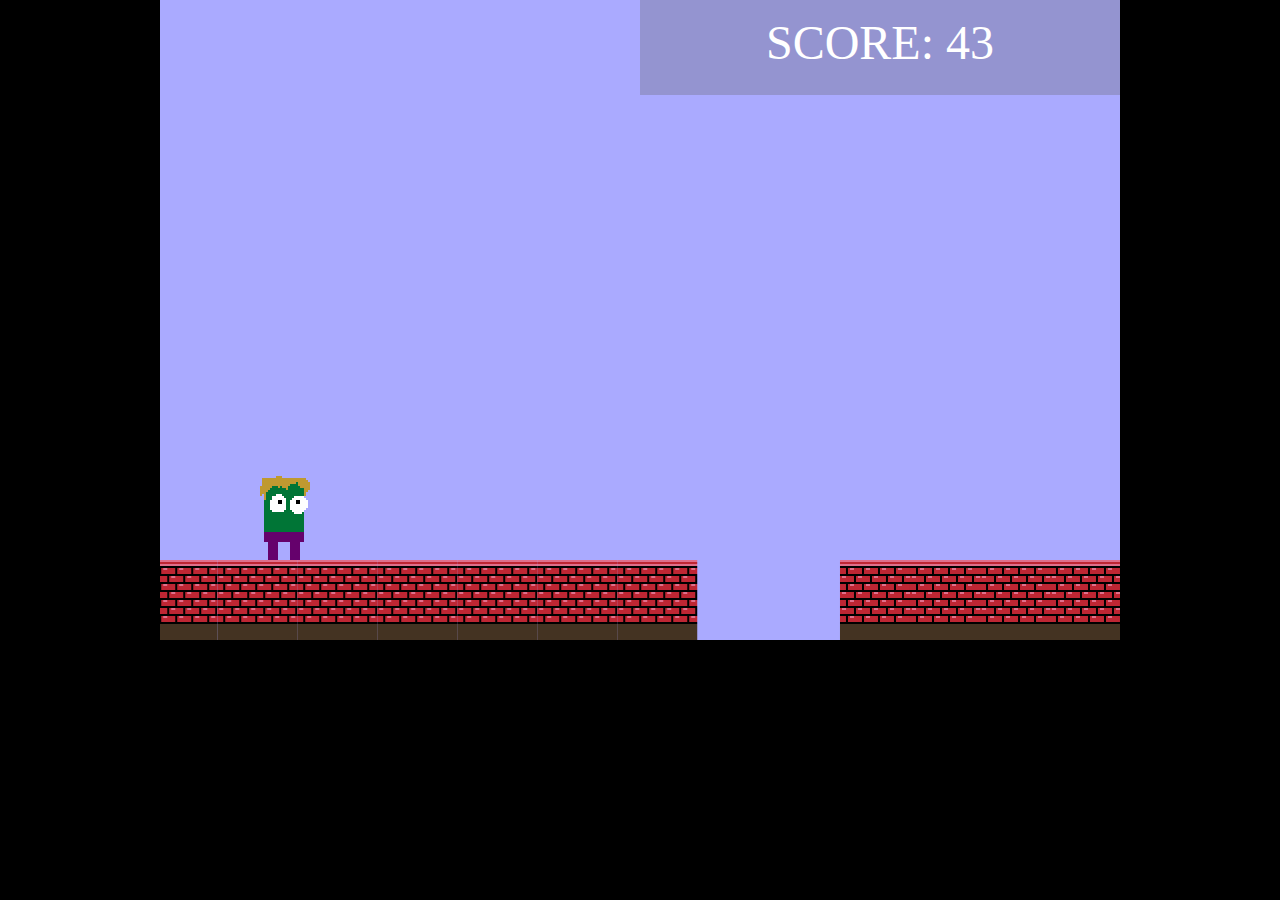
<file: game/index.html>
<!doctype html>
<html>
<head>
<style>
body {
	background-color: black;
}
* {
	margin: 0; padding: 0;
}
#container {
	position: relative;
	width: 960px;
	height: 640px;
	background-color: #aaf;
	margin: 0 auto;
	overflow: hidden;
}
#overlay {
	position: absolute;
	width: 480px;
	height: 80px;
	top: 0;
	right: 0;
	background-color: rgba(100,100,100,0.3);
	color: white;
	font-family: "Tahoma", "Verdana";
	font-size: 3em;
	text-align: center;
	padding-top: 15px;
	-webkit-transform: transformZ(0);
}
#player {
	position: absolute;
	left: 0px;
	bottom: 0px;
	width: 50px;
	height: 100px;
	background-image: url("char.png");
	background-position: 0 0;
}
.block {
	position: absolute;
	width: 80px;
	height: 80px;
	left: 0px;
	bottom: 0px;
	background-color: #432;
	background-image: url("block.png");
}
</style>
<script>
window.onload = function() {
	// helpers
	var setTranslate = function(block) {
		block.style["-webkit-transform"] = "translate3d(" + block.data.x + "px, " + block.data.y + "px, 0)";
	};

	// define constanta
	var BLOCK_SPEED = 0.6;
	var JUMP_SPEED = 0.8;
	//var MIN_BLOCKS = 11;

	// define variables
	var lt = 0;
	var gameState;
	var blockUnderfoot;
	var maySpawnBlock;
	var blockTimer;
	var score;
	var nextLength;
	var nextGap;
	var blocks = document.getElementsByClassName("block");
	var overlay = document.getElementById("overlay");
	var player = document.getElementById("player");

	// initialise
	var init = function() {
		for(var i=0; i<blocks.length; i++) {
			blocks[i]["data"] = {active: true, x: i*80, y: 0};
			setTranslate(blocks[i]);
		}
		player["data"] = {x: 100, y: -300, jump: 0, onGround: false, frame: 0};
		setTranslate(player);

		gameState = 0;
		blockUnderfoot = false;
		maySpawnBlock = false;
		blockTimer = 0;
		score = 0;
		nextLength = 5;
		nextGap = 3;
	};

	var updateOverlay = function() {
		if(gameState === 0) {
			score += blockUnderfoot ? 1 : 2;
			text = "SCORE: "+score;
		} else {
			text = "GAME OVER: "+score;
		}
		overlay.innerHTML = text;
	};

	var animate = function(t) {
		var dt = t-lt;
		lt = t;
		blockTimer -= dt;
		if(blockTimer <= 0) {
			// if block moves at 0.5 pixels/ms, they move 80px in 160ms
			// we need to spawn them every 160ms
			blockTimer += 70.0/BLOCK_SPEED;
			//console.log(blockTimer);
			maySpawnBlock = true;
			player.data.frame = 1 - player.data.frame;
			player.style['background-position'] = player.data.frame === 0 ? "50px 0" : "0 0";
		}
		requestAnimationFrame(animate);
		blockUnderfoot = false;

		if(gameState === 0) {
			var num_active = 0;
			for(var i=0; i<blocks.length; i++) {
				var block = blocks[i];
				if(block.data.active) {
					block.data.x = block.data.x - dt*BLOCK_SPEED;
					setTranslate(block);
					if(block.data.x < -80) {
						block.data.active = false;
					} else {
						num_active++;
					}
					//if(block.data.x > 20 && block.data.x < 100) {
					if(block.data.x > 15 && block.data.x < 105) {
						blockUnderfoot = true;
					}
				}
			}

			if(maySpawnBlock) {
				var blocks_spare = blocks.length - num_active;
				// gap?
				if(nextLength === 0) {
					nextGap--;
					if(nextGap === 0) {
						nextLength = 2 + parseInt(Math.random() * 4);
					}
				} else if(nextLength > 0 && blocks_spare) {
					for(var i=0; i<blocks.length; i++) {
						var block = blocks[i];
						if(!block.data.active) {
							block.data.x = 960;
							block.data.y = 0;
							block.data.active = true;
							//console.log("Activating block");
							setTranslate(block);
							nextLength--;
							if(nextLength === 0) {
								nextGap = 1 + parseInt(Math.random() * 4);
							}
							break;
						}
					}
				}
			}
			maySpawnBlock = false;
		}

		switch(player.data.jump) {
			case 0:
				var falling = true;
				var dy = dt*JUMP_SPEED;
				if(player.data.y <= -80 && player.data.y+dy > -80) {
					if(blockUnderfoot) {
						falling = false;
					}
				}
				if(falling) {
					player.data.y += dy;
					player.data.onGround = false;
				} else {
					player.data.y = -80;
					player.data.onGround = true;
				}
				if(player.data.y > 200) {
					gameState = 1;
					player.data.y = 200;
					player.data.jump = 0;
				}
				break;
			case 1:
				player.data.y -= dt*JUMP_SPEED;
				if(player.data.y < -300) {
					player.data.jump = 0;
				}
				break;
		}
		setTranslate(player);
		updateOverlay();
	}
	var container = document.getElementById("container");
	var click = function() {
		if(gameState === 0) {
			var mayJump = player.data.onGround && blockUnderfoot;
			if(mayJump) {
				player.data.jump = 1;
			}
		} else {
			init();
		}
	};

	if("ontouchstart" in window) {
		container.addEventListener("touchstart", function(e) {
			click();
		});
	} else {
		container.onclick = click;
	}

	init();
	animate(0);
}
</script>
</head>
<body>
<div id="container">
<div id="player"></div>
<div class="block"></div>
<div class="block"></div>
<div class="block"></div>
<div class="block"></div>
<div class="block"></div>
<div class="block"></div>
<div class="block"></div>
<div class="block"></div>
<div class="block"></div>
<div class="block"></div>
<div class="block"></div>
<div class="block"></div>
<div id="overlay">
</div>
</div>
</body>
</html>
</file>
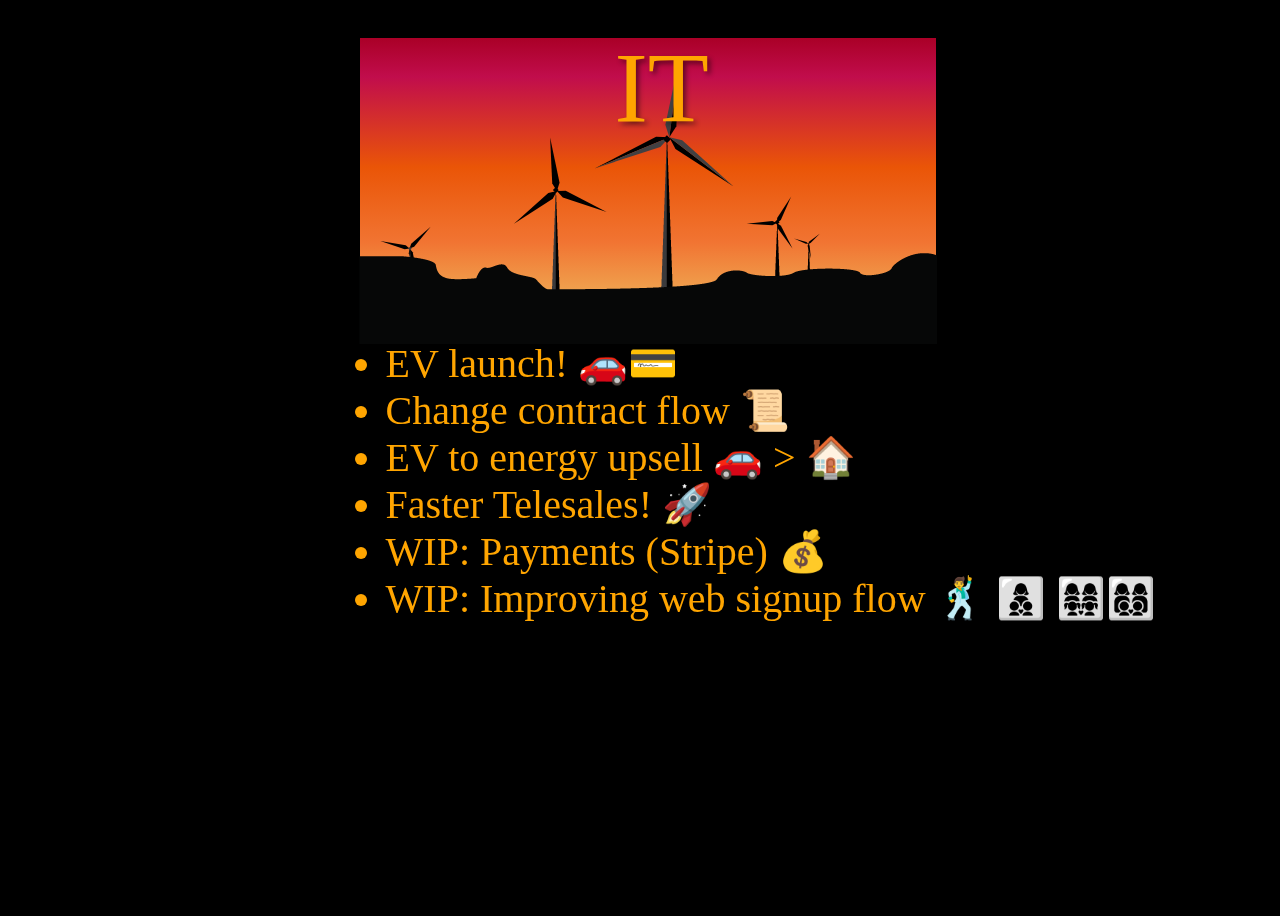
<file: mu/index.html>
<head>
        <meta charset="utf-8">
        <meta name="viewport" content="width=device-width, initial-scale=1, user-scalable=no"/>
       <script src="TweenMax.min.js"></script>
<script>
//original work by https://codepen.io/sdras/ this is a fork by GreenSock


//this pen has a fork that is identical and written solely in CSS for comparison:
//https://codepen.io/sdras/pen/Iqzik
window.onload = function () {
  var duration = 2;

  TweenLite.defaultEase = Linear.easeNone;

  //setting transformOrigin is more reliable via GSAP
  TweenLite.set(".prop1", {transformOrigin:"48% 35%"});
  TweenLite.set(".prop4", {transformOrigin:"65% 52%"});
  TweenLite.set(".prop2", {transformOrigin:"38% 49%"});
  TweenLite.set(".prop5", {transformOrigin:"35% 50%"});

  //just a few tweens (works in FireFox, Chrome, Safari and IE!)
  TweenMax.to(".prop3-mid", duration, {rotation:360, transformOrigin:"51% 66%", repeat:-1});
  TweenMax.to(".prop1, .prop4", duration * 1.5, {rotation:360,  repeat:-1});
  TweenMax.to(".prop2, .prop5", duration * 1.8, {rotation:360, repeat:-1});

  //note the svg background shapes are a little wonked in IE but the windmills spin great;)

  function el(id) {
    return document.getElementById(id)
  }
  function addPeople(e) {
    var morePeople = e.cloneNode();
    var x = Math.round(Math.random() * 1800);
    var y = Math.round(Math.random() * 560);
    var id = Math.round(Math.random() * 1000);
    var r = Math.round(Math.random() * 350);
    var sz = Math.round(Math.random() * 50) + 30;
    morePeople.id = id;
    morePeople.innerHTML = '👩‍👩‍👧‍👧👩‍👩‍👦‍👦';
    morePeople.style='position: absolute; top: '+y+'px; left: '+x+'px; transform: rotate('+r+'deg); font-size: '+sz+'px';
    document.body.appendChild(morePeople);
  }
  el('ev').onclick = function() { this.classList.add('go-left') }
  el('contract').onclick = function() { this.classList.add('spin-out') }
  el('ev2').onclick = function() { this.classList.add('go-left'); el('house').classList.add('go-right') }
  el('rocket').onclick = function () { this.classList.add('go-up-right') }
  el('money').onclick = function () { this.classList.add('money') }
  el('people').onclick = function () {
    var e = this;
    setInterval(function() {
      addPeople(e);
    }, 100);
  }
}
</script>
        <title>IT</title>
        <style>
body {
  width: 100%;
  height: 100%;
  background: #000;
  display: flex;
}

#container {
  width: 576px;
  height: 300px;
  margin: 30px auto;
  background: rgb(170,0,39); /* Old browsers */
  background: -moz-linear-gradient(top, rgba(170,0,39,1) 0%, rgba(193,13,76,1) 13%, rgba(234,85,7,1) 43%, rgba(241,116,50,1) 68%, rgba(239,182,91,1) 92%, rgba(242,210,94,1) 100%); /* FF3.6+ */
  background: -webkit-gradient(linear, left top, left bottom, color-stop(0%,rgba(170,0,39,1)), color-stop(13%,rgba(193,13,76,1)), color-stop(43%,rgba(234,85,7,1)), color-stop(68%,rgba(241,116,50,1)), color-stop(92%,rgba(239,182,91,1)), color-stop(100%,rgba(242,210,94,1))); /* Chrome,Safari4+ */
  background: -webkit-linear-gradient(top, rgba(170,0,39,1) 0%,rgba(193,13,76,1) 13%,rgba(234,85,7,1) 43%,rgba(241,116,50,1) 68%,rgba(239,182,91,1) 92%,rgba(242,210,94,1) 100%); /* Chrome10+,Safari5.1+ */
  background: -o-linear-gradient(top, rgba(170,0,39,1) 0%,rgba(193,13,76,1) 13%,rgba(234,85,7,1) 43%,rgba(241,116,50,1) 68%,rgba(239,182,91,1) 92%,rgba(242,210,94,1) 100%); /* Opera 11.10+ */
  background: -ms-linear-gradient(top, rgba(170,0,39,1) 0%,rgba(193,13,76,1) 13%,rgba(234,85,7,1) 43%,rgba(241,116,50,1) 68%,rgba(239,182,91,1) 92%,rgba(242,210,94,1) 100%); /* IE10+ */
  background: linear-gradient(to bottom, rgba(170,0,39,1) 0%,rgba(193,13,76,1) 13%,rgba(234,85,7,1) 43%,rgba(241,116,50,1) 68%,rgba(239,182,91,1) 92%,rgba(242,210,94,1) 100%); /* W3C */
  filter: progid:DXImageTransform.Microsoft.gradient( startColorstr='#aa0027', endColorstr='#f2d25e',GradientType=0 ); /* IE6-9 */
  transform-style:preserve-3d;
}

svg { left: -1px; }

.prop1 { 
  transform-origin: 48% 35%;
  }


.prop4 { 
  margin-top: -4px;
}

.heading {
  font-size: 100px;
  color: orange;
  position: fixed;
  top: 30px;
}
.stuff {
  position: fixed;
  top: 300px;
  left: 27%;
  width: 900px;
  color: orange;
  font-size: 40px;
}
.landscape {
  background: url('landscape.png') no-repeat;
  position: fixed;
  z-index: 1000;
  top: -1px;
  left: -1px;
  height: 307px;
  width: 578px;
}
.icons {
  display: inline-block;
  font-size: 40px;
  cursor: pointer;
}
.go-left {
  transform: translateX(-1000px);
  transition: 3s;
}
.spin-out {
  transform: rotate(3400deg);
  opacity: 0;
  transition: all 2s linear;
}
.go-right {
  transform: translateX(600px);
  transition: 3s;
}
.go-up-right {
  transform: translateX(2000px) translateY(-2000px);
  transition: all 3s ease-in;
}
.money {
  opacity: 0;
  transition: 0.5s;
}
</style>        

  </head>
  <body>
    <div id="container">
       <div class="landscape"></div>
      <svg version="1.1" xmlns="http://www.w3.org/2000/svg" xmlns:xlink="http://www.w3.org/1999/xlink" x="0px" y="0px"
           width="576px" height="300px" 
           xml:space="preserve">
      <g id="Layer_9">
          <g class="prop1">
              <polygon  points="444.214,171.59 420.315,181.241 417.243,185.09 422.165,184.935      "/>
              <polygon points="392.065,168.481 412.374,184.352 417.243,185.09 414.649,180.904         "/>
              <polygon points="415.45,215.196 419.038,189.676 417.243,185.09 414.916,189.429      "/>
          </g>
          <g class="prop2">
              <polygon points="452.055,205.737 449.685,206.417 451.738,207.781 464.612,208.729        "/>
              <polygon points="444.223,192.332 447.91,204.703 449.685,206.417 449.84,203.956      "/>
              <polygon points="440.218,218.188 449.086,208.811 449.685,206.417 447.476,207.514        "/>
          </g>
          <g class="prop3-mid">
              <g>
                  <polygon points="307.704,20.844 307.704,101.783 313.243,89.786          "/>
                  <polygon fill="#414042" points="302.162,89.786 307.704,101.783 307.704,20.844           "/>
              </g>
              <g>
                  <polygon points="237.607,142.253 307.704,101.783 294.543,102.982            "/>
                  <polygon fill="#414042" points="300.083,112.58 307.704,101.783 237.607,142.253          "/>
              </g>
              <g>
                  <polygon points="377.799,142.253 307.704,101.783 315.32,112.58          "/>
                  <polygon fill="#414042" points="320.864,102.984 307.704,101.783 377.799,142.253             "/>
              </g>
          </g>
          <g class="prop4">
              <polygon points="221.397,104.385 196.697,143.303 196.234,152.098 203.229,146.748        "/>
              <polygon points="142.332,154.162 188.385,156.093 196.234,152.098 188.104,148.712        "/>
              <polygon points="203.618,156.897 196.234,152.098 197.368,160.83 224.973,197.745         "/>
          </g>
          <g class="prop5">
              <polygon points="55.231,208.941 50.641,210.724 54.973,213.064 80.742,212.614        "/>
              <polygon points="37.226,183.709 46.803,207.638 50.641,210.724 50.503,205.802        "/>
              <polygon points="33.955,235.848 49.887,215.591 50.641,210.724 46.448,213.305        "/>
          </g>
      </g>
      </svg>

  </div><!--container-->

  <div class="heading" style="left: 48%; text-shadow: 3px 3px 5px rgba(0,0,0,0.49);">IT</div>
  <ul class="stuff">
    <li>EV launch! <div id="ev" class="icons">🚗💳</div></li>
    <li>Change contract flow <div id="contract" class="icons">📜</div></li>
    <li>EV to energy upsell <div id="ev2" class="icons">🚗</div> &gt; <div id="house" class="icons">🏠</div></li>
    <li>Faster Telesales! <div id="rocket" class="icons">🚀</div></li>
    <li>WIP: Payments (Stripe) <div id="money" class="icons">💰</div></li>
    <li>WIP: Improving web signup flow <div id="people" class="icons">🕺 👩‍👦‍👦 👩‍👩‍👧‍👧👩‍👩‍👦‍👦</div></li>
  </ul>
</body>
</html>
</file>
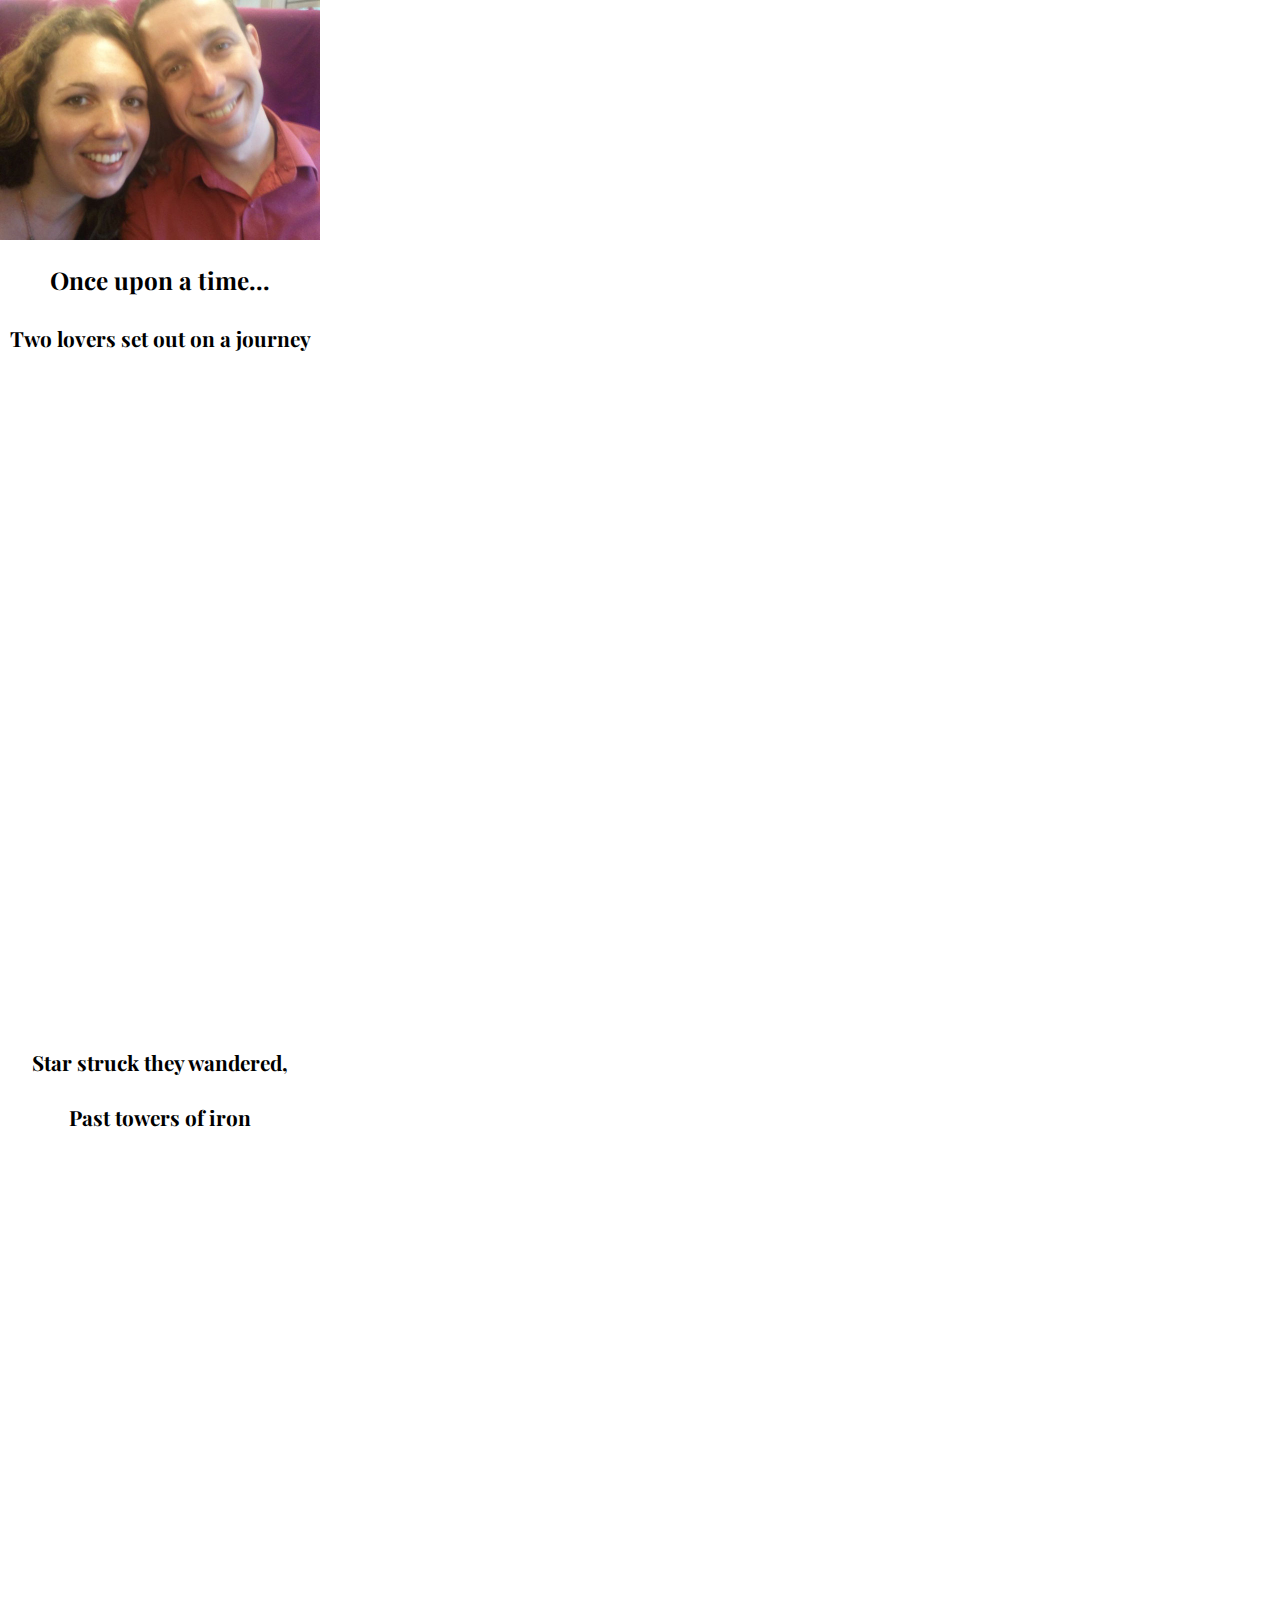
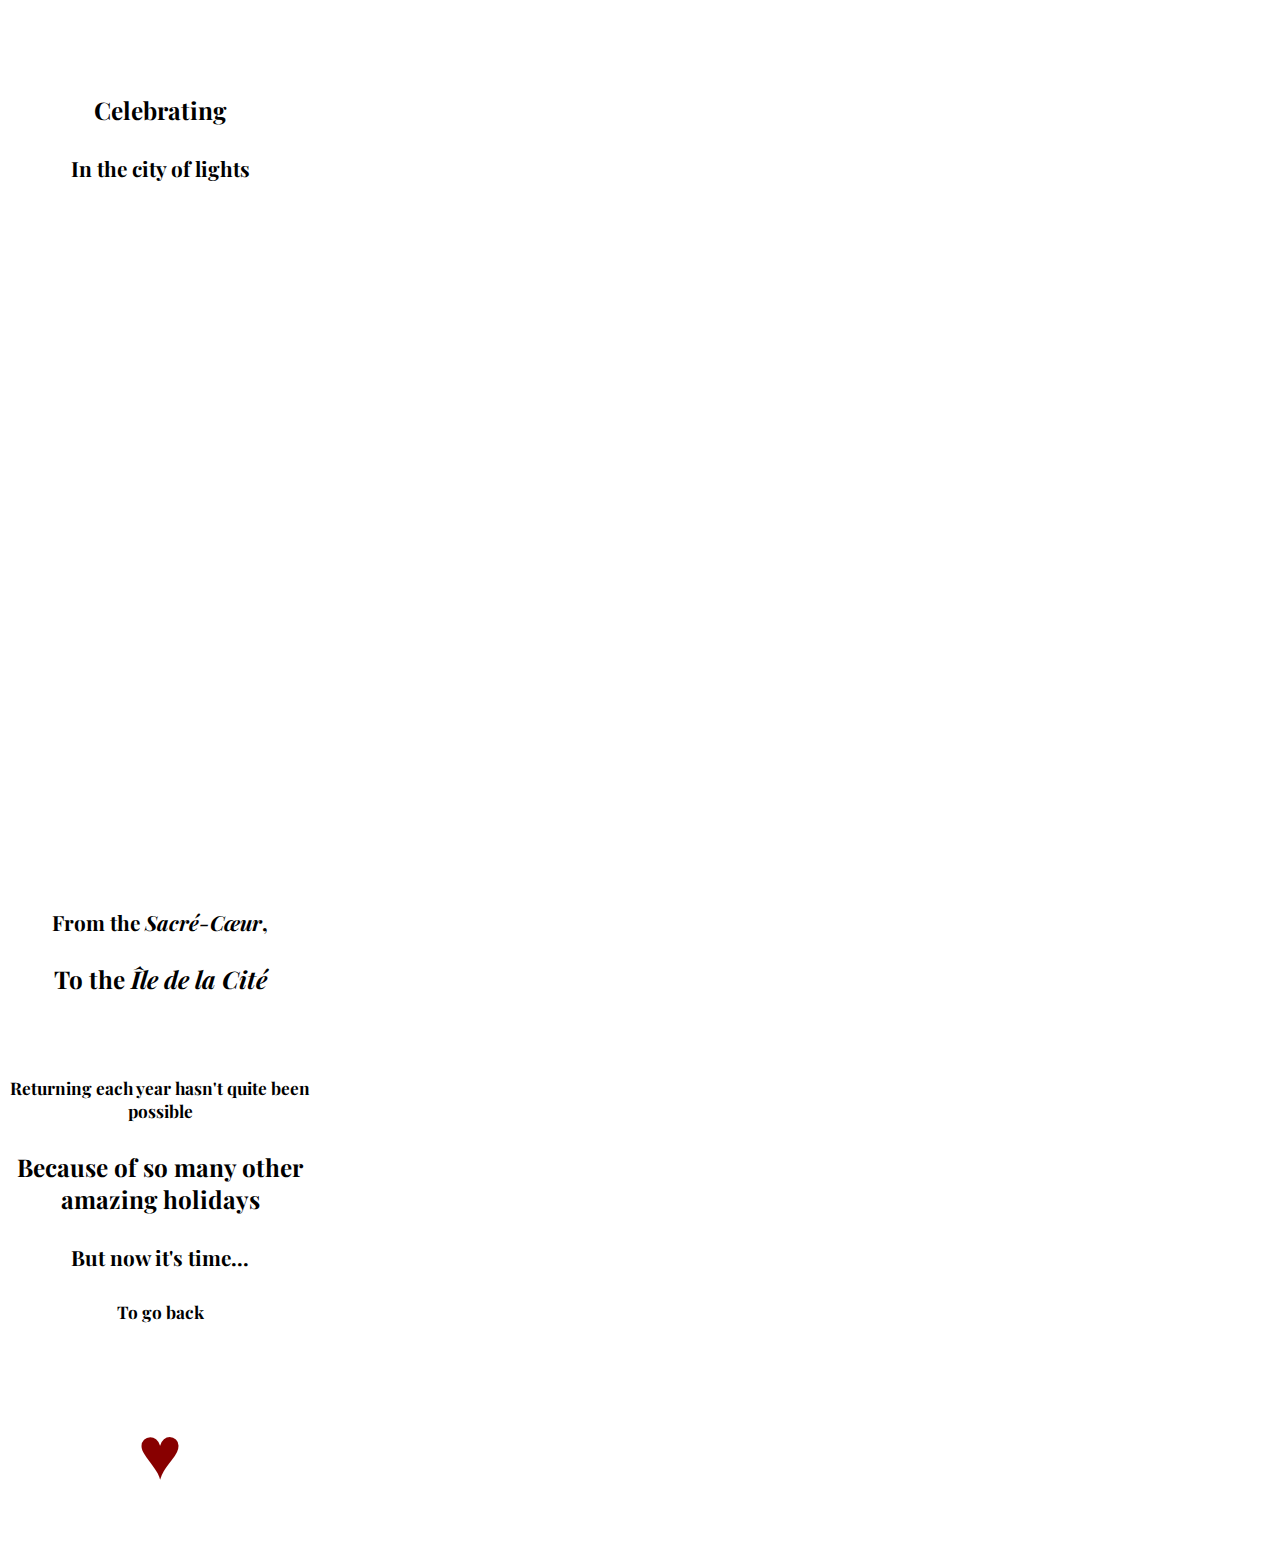
<file: tmp/index.html>
<!doctype html>
<html>
<head>
	<meta name="viewport" content="width=320, initial-scale=1, maximum-scale=1">
	<meta charset="utf-8">
	<link href='http://fonts.googleapis.com/css?family=Playfair+Display:400,700,400italic,700italic' rel='stylesheet' type='text/css'>
	<style type="text/css">
	* {
		font-family: "Playfair Display";
	}
	.heart {
		font-family: verdana;
		font-size: 75px;
		margin-bottom: 50px;
	}
	.heart a {
		text-decoration: none;
		color: #800;
	}
	body {
		font-size: 1.3em;
		width: 320px;
		background-color: white;
		margin: 0;
		padding: 0;
	}
	body > div {
		width: 320px;
		text-align: center;
	}
	#text1 {
		background: white;
		position: absolute;
		top: 240px;
		height: 420px;
	}
	#bg1 {
		background: url("train_640.jpg");
		background-size: 100%;
		width: 320px;
		height: 240px;
		position: fixed;
		z-index: -1;
	}
	#text2 {
		background: white;
		position: absolute;
		top: 1020px;
		height: 410px;
	}
	#bg2 {
		background: url("eiffel_540.jpg");
		background-size: 100%;
		width: 320px;
		height: 410px;
		position: fixed;
		display: none;
		top: 0px;
		z-index: -1;
	}
	#text3 {
		background: white;
		position: absolute;
		height: 400px;
		top: 1670px;
	}
	#bg3 {
		background: url("cocktails_640.jpg");
		background-size: 100%;
		width: 320px;
		height: 240px;
		position: fixed;
		display: none;
		top: 0px;
		z-index: -1;
	}
	#text4 {
		background: white;
		position: absolute;
		top: 2480px;
	}
	#bg4 {
		background: url("notre_lara_540.jpg");
		background-size: 100%;
		width: 320px;
		height: 410px;
		position: fixed;
		display: none;
		top: 0px;
		z-index: -1;
	}
	#text5 {
		background: white;
		position: absolute;
		top: 3200px;
	}
	</style>
</head>
<body id="bod">
	<div id="text1">
		<h3>Once upon a time...</h3>
		<h4>Two lovers set out on a journey</h4>
	</div>
	<div class="bg" id="bg1"></div>
	<div id="text2">
		<h4>Star struck they wandered,</h4>
		<h4>Past towers of iron</h4>
	</div>
	<div class="bg" id="bg2"></div>
	<div id="text3">
		<h3>Celebrating</h3>
		<h4>In the city of lights</h4>
	</div>
	<div class="bg" id="bg3"></div>
	<div id="text4">
		<h4>From the <i>Sacré-Cœur</i>,</h4>
		<h3>To the <i>Île de la Cité</i></h3>
		<br>
		<h5>Returning each year hasn't quite been possible</h5>
		<h3>Because of so many other amazing holidays<h3>
		<h4>But now it's time...</h4>
		<h5>To go back</h5>
		<p class="heart"><a href="pic.jpg">&#9829;</a></p>
	</div>
	<div class="bg" id="bg4"></div>
</body>
<script type="text/javascript">
var body = document.getElementById("bod");
var bgs = document.getElementsByClassName("bg");
var curr;
var toggleBgs = function(butNot) {
	if(butNot === curr) {
		return;
	}
	console.info("Switching to: "+butNot);
	curr = butNot;
	for(var i=0; i<bgs.length; i++) {
		if(bgs[i].id !== butNot) {
			bgs[i].style["display"] = "none";
		} else {
			bgs[i].style["display"] = "block";
		}
	}
};
window.onscroll = function(e) {
	var top = body.scrollTop;
  console.log('scrolling ', body.scrollTop);
  if(top <= 240) {
  	toggleBgs("bg1");
  } else if(top > 240 && top < 1020) {
  	toggleBgs("bg2");
  } else if(top >= 1020 && top < 1670) {
  	toggleBgs("bg3");
  } else if(top >= 1670 && top < 2300) {
  	toggleBgs("bg4");
  }
};
</script>
</html>
</file>
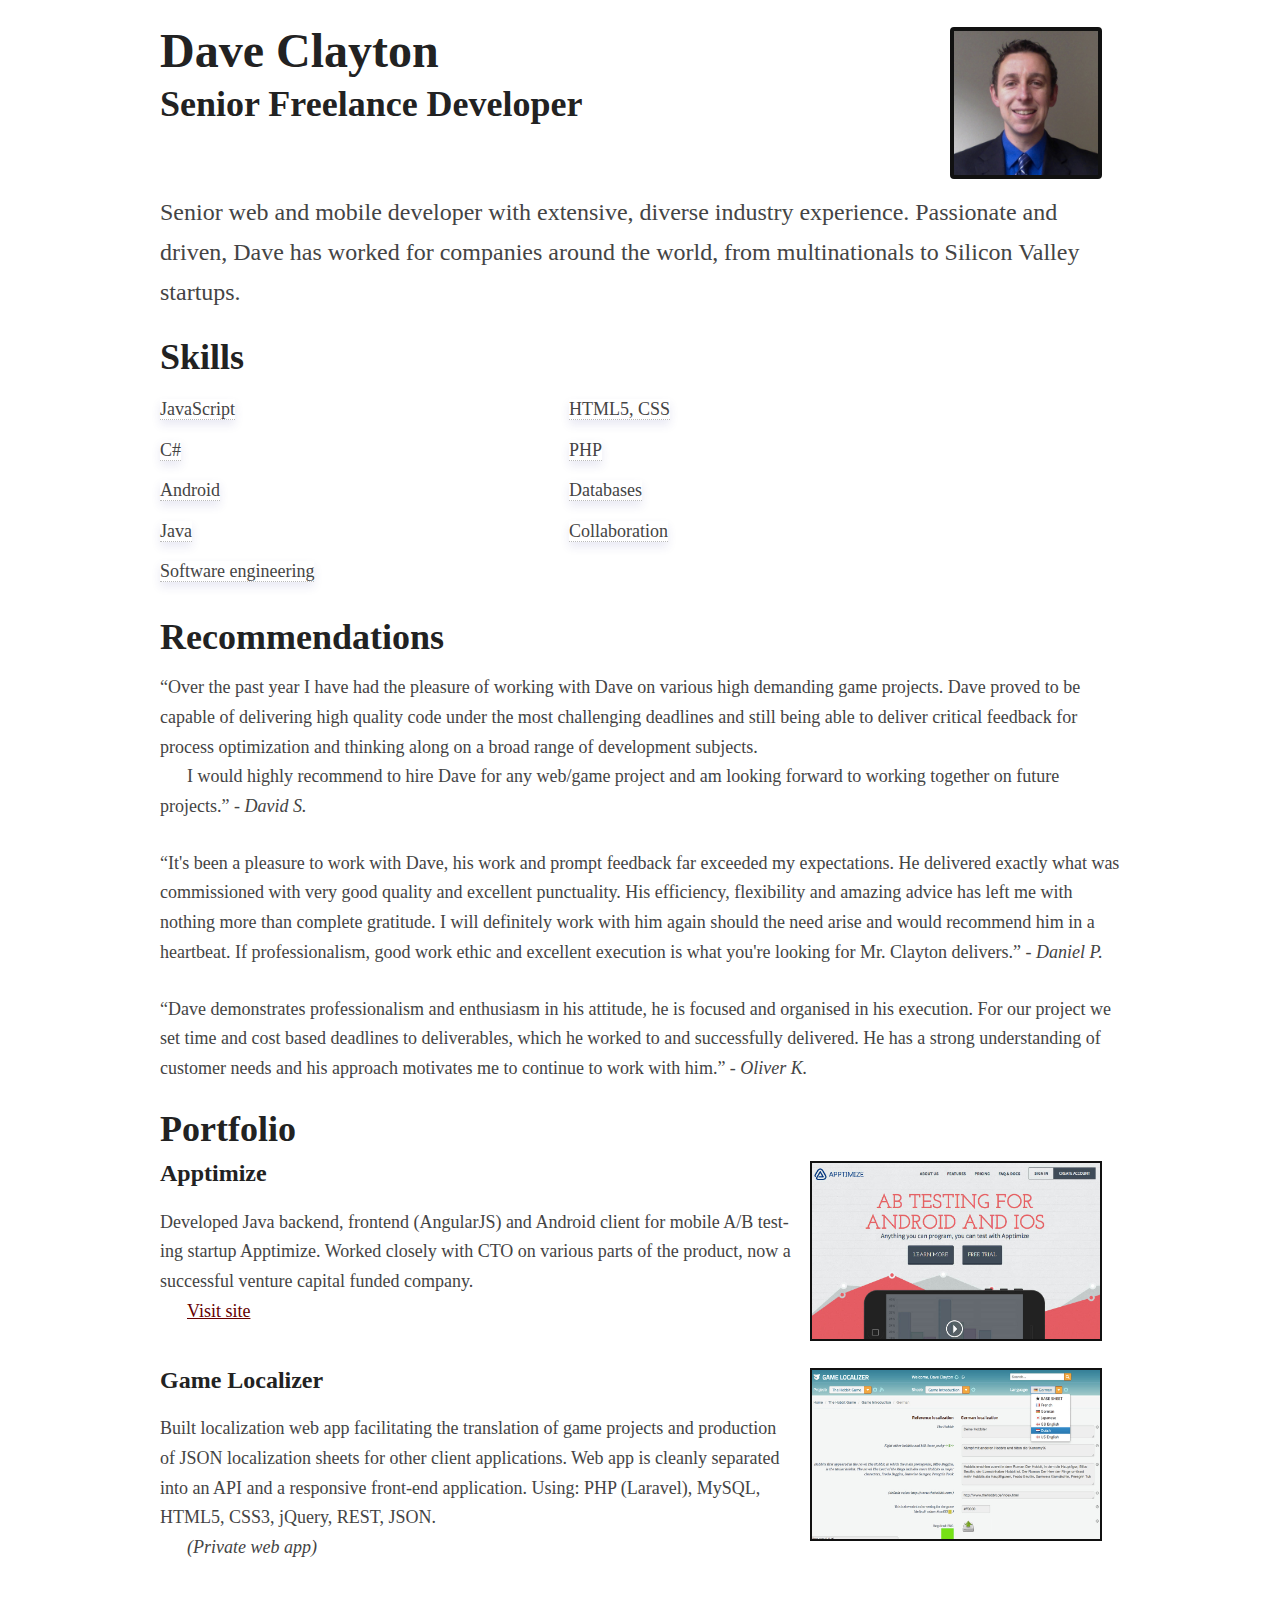
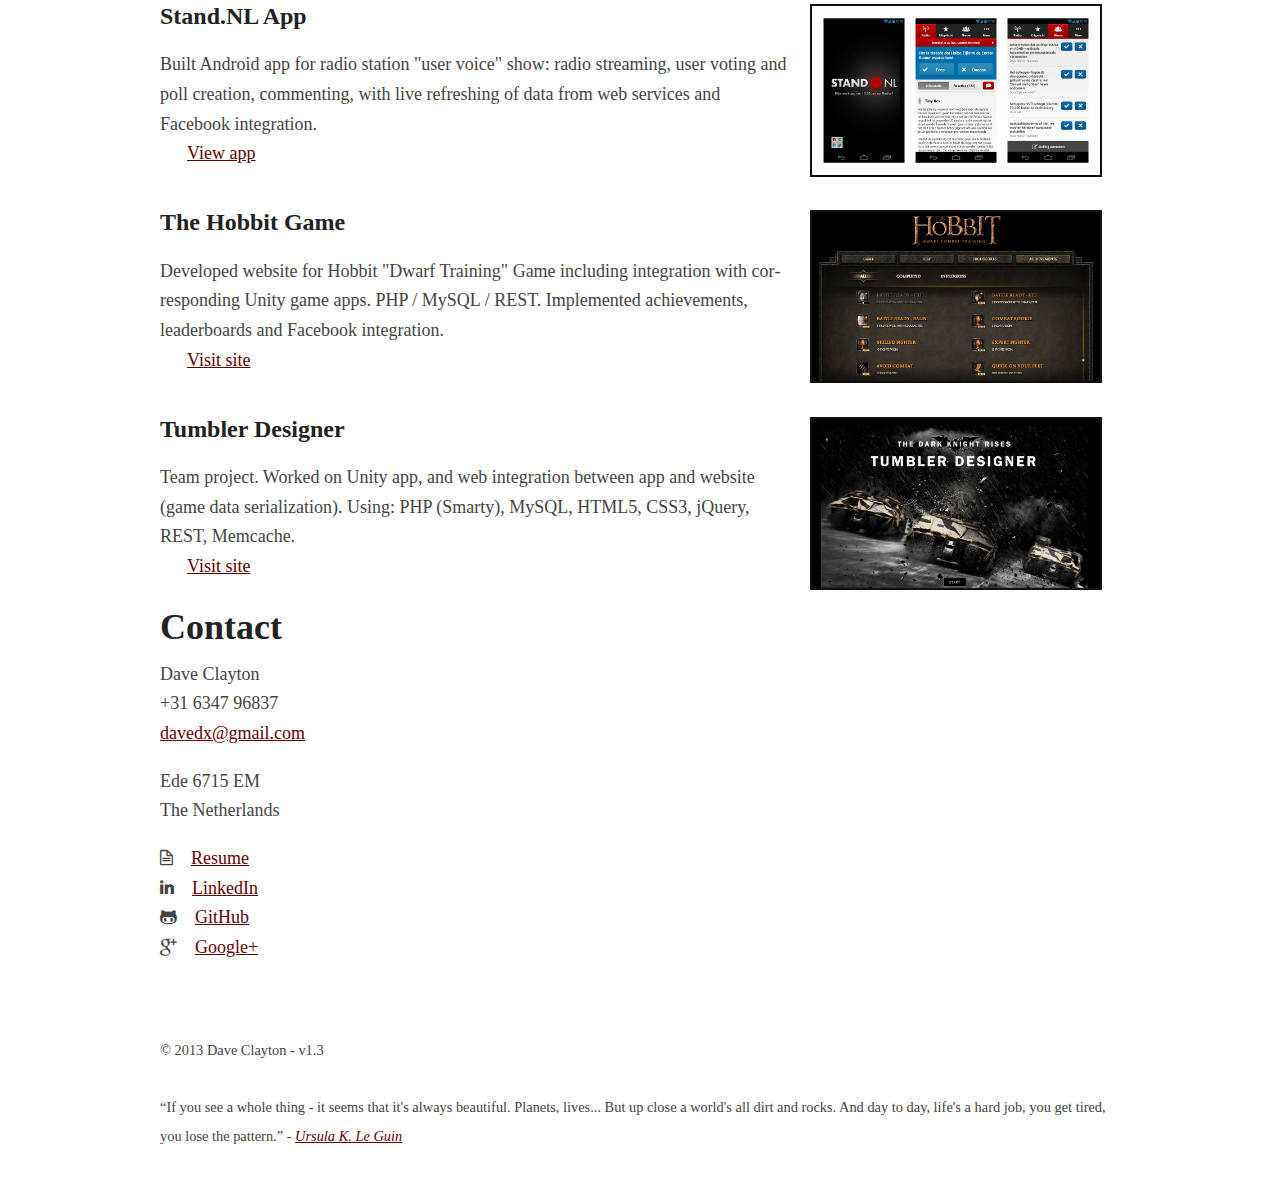
<file: index-old.html>
<!DOCTYPE html>
<html lang="en">
<head>
	<meta http-equiv="content-type" content="text/html; charset=UTF-8">
  <meta charset="utf-8">
  <title>Dave Clayton, Senior Freelance Web Developer | Freelance Developer near Utrecht, the Netherlands</title>
  <meta name="viewport" content="width=device-width, initial-scale=1.0">
  <meta name="description" content="Dave Clayton is a senior freelance developer, based in the Netherlands. He is professional, creative and experienced with web, mobile and game development.">
  <meta name="author" content="Dave Clayton">
  <link href="assets/dave.css" rel="stylesheet">
</head>
<body>

<section>
	<article>
		<header>
			<h2>Dave Clayton</h2>
			<h3>Senior Freelance Developer</h3>
		</header>
		<img class="mugshot" alt="Dave Clayton" src="img/me-square-358.jpg">
		<div class="divider"></div>
		<p class="delta lede">Senior web and mobile developer with extensive, diverse industry experience. Passionate and driven, Dave has worked for companies around the world, from multinationals to Silicon Valley startups.</p>
	</article>

	<article>
		<h3>Skills</h3>
		<table class="table">
			<tr>
				<td><span title="Single page apps, Meteor, MAF, AngularJS, Node.js, jQuery">JavaScript</span></td>
				<td><span title="Responsive CSS3, SASS, LESS, Bootstrap, Grunt">HTML5, CSS</span></td>
			</tr>
			<tr>
				<td><span title="ASP.NET, Unity3D">C#</span></td>
				<td><span title="Laravel, Wordpress">PHP</span></td>
			</tr>
			<tr>
				<td><span title="Native, libgdx">Android</span></td>
				<td><span title="MySQL, Oracle, PostgreSQL, MSSQL, MongoDB">Databases</span></td>
			</tr>
			<tr>
				<td><span title="Struts, Netty, Jooq, Maven">Java</span></td>
				<td><span title="Scrum, agile, waterfall, git, svn">Collaboration</span></td>
			</tr>
			<tr>
				<td colspan="2"><span title="Business analysis, requirements gathering, functional and technical design, architecture, acceptance testing">Software engineering</span></td>
			</tr>
		</table>

	</article>

	<article>
		<h3>Recommendations</h3>
		<blockquote>
			<p>&ldquo;Over the past year I have had the pleasure of working with Dave on various high demanding game projects. Dave proved to be capable of delivering high quality code under the most challenging deadlines and still being able to deliver critical feedback for process optimization and thinking along on a broad range of development subjects.</p>

			<p>I would highly recommend to hire Dave for any web/game project and am looking forward to working together on future projects.&rdquo; - <em>David S.</em></p>
		</blockquote>

		<blockquote>
	    <p>&ldquo;It's been a pleasure to work with Dave, his work and prompt feedback far exceeded my
	    expectations. He delivered exactly what was commissioned with very good quality and excellent punctuality.
	    His efficiency, flexibility and amazing advice has left me with nothing more than complete gratitude. I will
	    definitely work with him again should the need arise and would recommend him in a heartbeat. If professionalism,
	    good work ethic and excellent execution is what you're looking for Mr. Clayton delivers.&rdquo; - <em>Daniel P.</em>
	    </p>
	  </blockquote>

	  <blockquote>
	    <p>&ldquo;Dave demonstrates professionalism and enthusiasm in his attitude, he is focused and organised in
	      his execution. For our project we set time and cost based deadlines to deliverables, which he worked to
	      and successfully delivered. He has a strong understanding of customer needs and his approach motivates me
	      to continue to work with him.&rdquo; - <em>Oliver K.</em>
	    </p>
	  </blockquote>
  </article>

  <article>
  	<a name="portfolio">
	  	<h3>Portfolio</h3>
  	</a>

		<header>
			<h4>Apptimize</h4>
		</header>
		<a href="img/apptimize.jpg"><img class="screenshot" alt="Apptimize" src="img/apptimize.jpg"></a>
		<p class="clear-left">Developed Java backend, frontend (AngularJS) and Android client for mobile A/B testing startup Apptimize. Worked closely with CTO on various parts of the product, now a successful venture capital funded company.</p>
		<p><a href="http://www.apptimize.com">Visit site</a></p>

		<div class="divider"></div>

		<header>
			<h4>Game Localizer</h4>
		</header>
		<a href="img/gamelocalizer.jpg"><img class="screenshot" alt="Game Localizer" src="img/gamelocalizer.jpg"></a>
		<p class="clear-left">Built localization web app facilitating the translation of game projects and production of JSON localization sheets for other client applications. Web app is cleanly separated into an API and a responsive front-end application. Using: PHP (Laravel), MySQL, HTML5, CSS3, jQuery, REST, JSON.</p>
		<p><em>(Private web app)</em></p>

		<div class="divider"></div>

		<header>
			<h4>Stand.NL App</h4>
		</header>
		<a href="img/standnlapp.jpg"><img class="screenshot" alt="Stand.NL App" src="img/standnlapp.jpg"></a>
		<p class="clear-left">Built Android app for radio station "user voice" show: radio streaming, user voting and poll creation, commenting, with live refreshing of data from web services and Facebook integration.</p>
		<p><a href="https://play.google.com/store/apps/details?id=nl.ncrv.standnl">View app</a></p>

		<div class="divider"></div>

		<header>
			<h4>The Hobbit Game</h4>
		</header>
		<a href="img/thehobbitgame.jpg"><img class="screenshot" alt="The Hobbit Game" src="img/thehobbitgame.jpg"></a>
		<p class="clear-left">Developed website for Hobbit "Dwarf Training" Game including integration with corresponding Unity game apps. PHP / MySQL / REST. Implemented achievements, leaderboards and Facebook integration.</p>
		<p><a href="http://apps.warnerbros.com/thehobbit/dwarftraining/us/public/">Visit site</a></p>

		<div class="divider"></div>

		<header>
			<h4>Tumbler Designer</h4>
		</header>
		<a href="img/tumblerdesigner.jpg"><img class="screenshot" alt="Tumbler Designer" src="img/tumblerdesigner.jpg"></a>
		<p class="clear-left">Team project. Worked on Unity app, and web integration between app and website (game data serialization). Using: PHP (Smarty), MySQL, HTML5, CSS3, jQuery, REST, Memcache.</p>
		<p><a href="http://tumblerdesigner.com">Visit site</a></p>

  </article>

  <article itemscope itemtype="http://schema.org/LocalBusiness">
  	<h3>Contact</h3>
    <span itemprop="name">Dave Clayton</span><br>
    <span itemprop="telephone">+31 6347 96837</span><br>
		<span><a href="mailto:davedx@gmail.com" itemprop="email">davedx@gmail.com</a></span><br>
    <address itemprop="address" itemscope itemtype="http://schema.org/PostalAddress">
      <span itemprop="addressLocality">Ede</span> <span itemprop="postalCode">6715 EM</span><br>
      <span itemprop="addressCountry">The Netherlands</span>
    </address>
		<p>
		<i class="icon icon-file-alt"></i><a href="DaveClaytonResume.pdf">Resume</a><br>
		<i class="icon icon-linkedin"></i><a href="http://nl.linkedin.com/in/daveclayton78">LinkedIn</a><br>
		<i class="icon icon-github-alt"></i><a href="https://github.com/davedx">GitHub</a><br>
		<i class="icon icon-google-plus"></i><a href="https://plus.google.com/u/0/106646971767838320186?rel=author">Google+</a>
		</p>
  </article>

	<footer role="contentinfo">
		<p><small>&copy; 2013 Dave Clayton - v1.3</small></p>
		<blockquote>
			<p><small>&ldquo;If you see a whole thing - it seems that it's always beautiful. Planets, lives... But up close a world's all dirt and rocks. And day to day, life's a hard job, you get tired, you lose the pattern.&rdquo; - <em><a href="http://www.ursulakleguin.com/">Ursula K. Le Guin</a></em>
			</small></p>
		</blockquote>
	</footer>
</section>

<script type="text/javascript">
  var _gaq = _gaq || [];
  _gaq.push(['_setAccount', 'UA-35911704-1']);
  _gaq.push(['_trackPageview']);

  (function() {
    var ga = document.createElement('script'); ga.type = 'text/javascript'; ga.async = true;
    ga.src = ('https:' == document.location.protocol ? 'https://ssl' : 'http://www') + '.google-analytics.com/ga.js';
    var s = document.getElementsByTagName('script')[0]; s.parentNode.insertBefore(ga, s);
  })();
</script>
<script src="http://use.edgefonts.net/neuton.js"></script>
<script src="http://use.edgefonts.net/istok-web.js"></script>
</body>
</html>
</file>
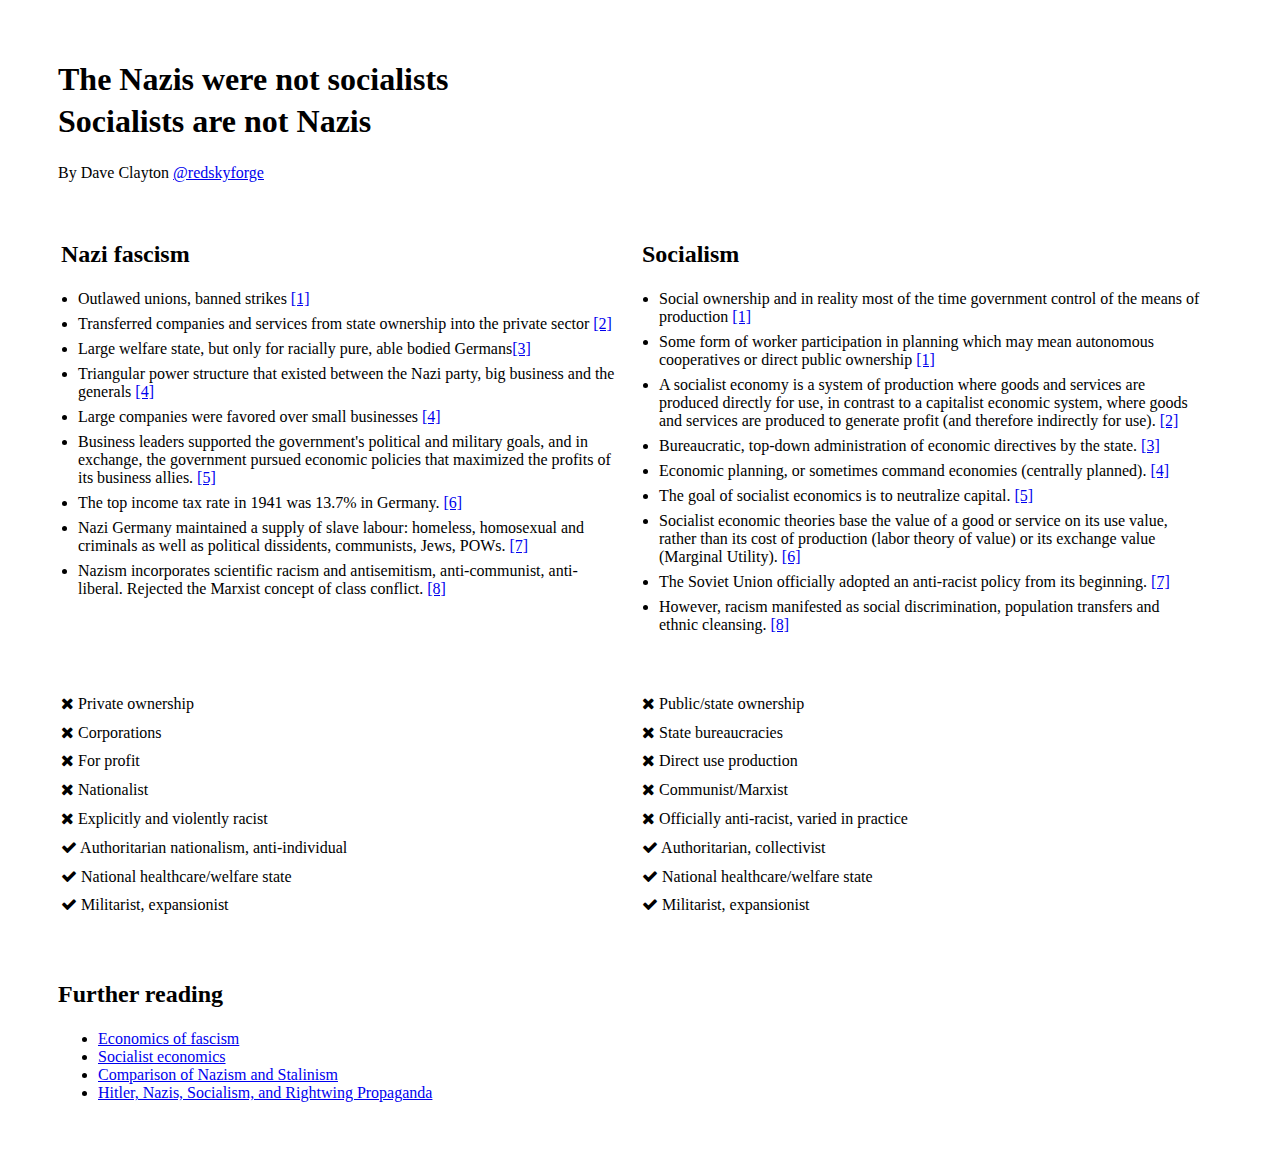
<file: socialism-nazism.html>
<!doctype html>
<html>
<head>
<link rel="stylesheet" href="https://maxcdn.bootstrapcdn.com/bootstrap/4.0.0-alpha.6/css/bootstrap.min.css" integrity="sha384-rwoIResjU2yc3z8GV/NPeZWAv56rSmLldC3R/AZzGRnGxQQKnKkoFVhFQhNUwEyJ" crossorigin="anonymous">
<link rel="stylesheet" href="https://maxcdn.bootstrapcdn.com/font-awesome/4.7.0/css/font-awesome.min.css">
<style>
.ul li {padding-bottom: 7px;}
.c {padding: 30px 50px;}
.ul {padding-left:17px}
.c td {padding-right: 20px;}
h1, h2 {line-height: 1.3em;}
.sum {line-height: 1.8em;}
</style>
</head>
<body>
<div class="container-fluid c">
<div class="row">
<div class="col-md-12">
<h1>The Nazis were not socialists<br>
Socialists are not Nazis</h1>
<p>By Dave Clayton <a href="https://twitter.com/redskyforge">@redskyforge</a></p>
<br>
<table>
<tr><td valign="top" width="50%">
<h2>Nazi fascism</h2>

<ul class="ul">
<li>Outlawed unions, banned strikes <a href="https://en.wikipedia.org/wiki/Economics_of_fascism#cite_note-95">[1]</a></li>
<li>Transferred companies and services from state ownership into the private sector <a href="https://en.wikipedia.org/wiki/Economics_of_fascism#cite_note-96">[2]</a></li>
<li>Large welfare state, but only for racially pure, able bodied Germans<a href="https://en.wikipedia.org/wiki/Economics_of_fascism#cite_note-105">[3]</a></li>
<li>Triangular power structure that existed between the Nazi party, big business and the generals <a href="https://en.wikipedia.org/wiki/Economics_of_fascism#cite_note-116">[4]</a></li>
<li>Large companies were favored over small businesses <a href="https://en.wikipedia.org/wiki/Economics_of_fascism#cite_note-116">[4]</a></li>
<li>Business leaders supported the government's political and military goals, and in exchange, the government pursued economic policies that maximized the profits of its business allies. <a href="https://en.wikipedia.org/wiki/Economics_of_fascism#cite_note-118">[5]</a></li>
<li>The top income tax rate in 1941 was 13.7% in Germany. <a href="https://en.wikipedia.org/wiki/Economics_of_fascism#cite_note-119">[6]</a></li>
<li>Nazi Germany maintained a supply of slave labour: homeless, homosexual and criminals as well as political dissidents, communists, Jews, POWs. <a href="https://en.wikipedia.org/wiki/Economics_of_fascism#cite_note-125">[7]</a></li>
<li>Nazism incorporates scientific racism and antisemitism, anti-communist, anti-liberal. Rejected the Marxist concept of class conflict. <a href="https://en.wikipedia.org/wiki/Nazism#cite_note-Kobrak2004-3">[8]</a></li>
</ul>

</td><td valign="top">
<h2>Socialism</h2>

<ul class="ul">
<li>Social ownership and in reality most of the time government control of the means of production <a href="https://en.wikipedia.org/wiki/Socialist_economics#cite_note-1">[1]</a></li>
<li>Some form of worker participation in planning which may mean autonomous cooperatives or direct public ownership <a href="https://en.wikipedia.org/wiki/Socialist_economics#cite_note-1">[1]</a></li>
<li>A socialist economy is a system of production where goods and services are produced directly for use, in contrast to a capitalist economic system, where goods and services are produced to generate profit (and therefore indirectly for use). <a href="https://en.wikipedia.org/wiki/Socialist_economics#cite_note-39">[2]</a></li>
<li>Bureaucratic, top-down administration of economic directives by the state. <a href="https://en.wikipedia.org/wiki/Socialist_economics#cite_note-42">[3]</a></li>
<li>Economic planning, or sometimes command economies (centrally planned). <a href="https://en.wikipedia.org/wiki/Socialist_economics#cite_note-45">[4]</a></li>
<li>The goal of socialist economics is to neutralize capital. <a href="https://en.wikipedia.org/wiki/Socialist_economics#cite_note-47">[5]</a></li>
<li>Socialist economic theories base the value of a good or service on its use value, rather than its cost of production (labor theory of value) or its exchange value (Marginal Utility). <a href="https://en.wikipedia.org/wiki/Socialist_economics#cite_note-48">[6]</a></li>
<li>The Soviet Union officially adopted an anti-racist policy from its beginning. <a href="https://en.wikipedia.org/wiki/Racism_in_the_Soviet_Union#cite_note-71">[7]</a></li>
<li>However, racism manifested as social discrimination, population transfers and ethnic cleansing. <a href="https://en.wikipedia.org/wiki/Racism_in_the_Soviet_Union#cite_ref-1">[8]</a></li>
</ul>
</td></tr>
<tr><td width="50%">
<div class="sum">
<br><i class="fa fa-times"></i> Private ownership
<br><i class="fa fa-times"></i> Corporations
<br><i class="fa fa-times"></i> For profit
<br><i class="fa fa-times"></i> Nationalist
<br><i class="fa fa-times"></i> Explicitly and violently racist
<br><i class="fa fa-check"></i> Authoritarian nationalism, anti-individual
<br><i class="fa fa-check"></i> National healthcare/welfare state
<br><i class="fa fa-check"></i> Militarist, expansionist
</div>
</td><td>
<div class="sum">
<br><i class="fa fa-times"></i> Public/state ownership
<br><i class="fa fa-times"></i> State bureaucracies
<br><i class="fa fa-times"></i> Direct use production
<br><i class="fa fa-times"></i> Communist/Marxist
<br><i class="fa fa-times"></i> Officially anti-racist, varied in practice
<br><i class="fa fa-check"></i> Authoritarian, collectivist
<br><i class="fa fa-check"></i> National healthcare/welfare state
<br><i class="fa fa-check"></i> Militarist, expansionist
</div>
</td>
</tr>
</table>
<br><br>
<h2>Further reading</h2>

<ul>
<li><a href="https://en.wikipedia.org/wiki/Economics_of_fascism">Economics of fascism</a></li>
<li><a href="https://en.wikipedia.org/wiki/Socialist_economics">Socialist economics</a></li>
<li><a href="https://en.wikipedia.org/wiki/Comparison_of_Nazism_and_Stalinism">Comparison of Nazism and Stalinism</a></li>
<li><a href="http://www.csun.edu/~vcmth00m/NazismSocialism.html">Hitler, Nazis, Socialism, and Rightwing Propaganda</a></li>
</ul>
</div>
</div>
</div>
</body>
</html>
</file>
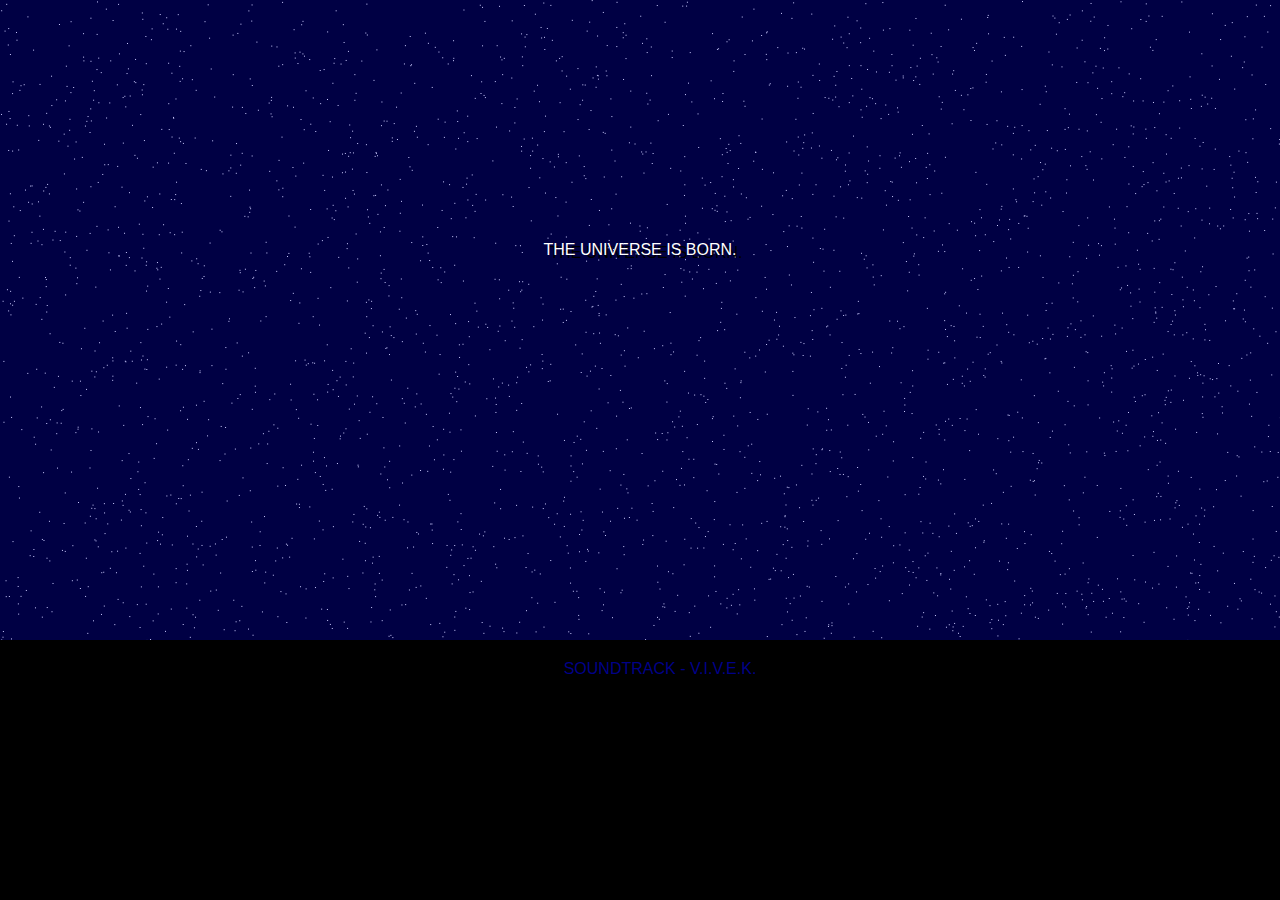
<file: game/stars.html>
<!doctype html>
<html>
<head>
<meta http-equiv="Content-Type" content="text/html; charset=utf8">
<title>The Stars, Like Dust</title>
<style>
body {
	background-color: black;
}
* {
	margin: 0; padding: 0;
}
#container {
	position: relative;
	width: 1280px;
	height: 640px;
	background-color: #004;
	margin: 0 auto;
	overflow: hidden;
}
#snv {
	display: none;
	width: 1px;
	height: 1px;
	border-radius: 1px;
	position: absolute;
	-webkit-transform: transformZ(0);
	-webkit-transition: opacity 8s;
	left: 0px;
	top: 0px;
	background-color: #ccf;
	opacity: 1.0;
}
.star {
	-webkit-transform: transformZ(0);
	-webkit-transition: opacity 5s background-color 1s;
	position: absolute;
	width: 1px;
	height: 1px;
	left: 0px;
	top: 0px;
	background-color: #ccf;
}
#cursor {
	position: absolute;
	left: -10px;
	top: -10px;
	width: 20px;
	height: 20px;
	border: 1px solid #eef;
	border-radius: 10px;
	opacity: 0;
}
#action {
	display: none;
	position: absolute;
	top: 0;
	left: 0;
	font-size: 1.2em;
	color: white;
	background-color: black;
}
#text {
	width: 740px;
	height: 100px;
	margin: 200px auto;
	-webkit-transition: opacity 2s;
	color: white;
	text-shadow: black 6px 3px;
	font-family: "tahoma", "arial";
	font-size: 1.5;
	text-transform: uppercase;
	text-align: center;
	line-height: 100px;
	z-index: 10000;
	opacity: 1.0;
}
a {
	display: block;
	width: 100%;
	margin: 20px;
	text-align: center;
	font-family: "tahoma", "arial";
	text-transform: uppercase;
	color: #008;
	text-decoration: none;
}
</style>
<script>
window.onload = function() {
	// helpers
	var setTranslate = function(block) {
		block.data["translate"] = "translate3d(" + block.data.x + "px, " + block.data.y + "px, 0)";
		update(block);
	};
	var setScale = function(block) {
		block.data["scale"] = "scale3d(" + block.data.sx + ", " + block.data.sy + ", 0)";
		update(block);
	};
	var update = function(block) {
		var t = block.data.translate + " " + block.data.scale;
		block.style["-webkit-transform"] = t;
	};

	// define variables
	var lt = 0;
	var stars = [];
	var numRaces = 0;
	var year = 0;
	var timeSpeed = 2;
	var numStars = 3000;
	var state = 0;
	var genocides = 0;
	var container = document.getElementById("container");
	var cursor = document.getElementById("cursor");
	var action = document.getElementById("action");
	var snv = document.getElementById("snv");
	var races = [
		{},
		{color: "#f44", darkColor: "#811", power: 0},
		{color: "#44f", darkColor: "#118", power: 0},
		{color: "#4f4", darkColor: "#181", power: 0},
		{color: "#c90", darkColor: "#740", power: 0}
	];
	var log = function(msg) {
		if(state === 0) {
			console.log("["+parseInt(year)+" CE] "+msg);
		}
	};
	var text = function(msg) {
		var t = document.getElementById("text");
		t.style['height'] = "100px";
		t.innerHTML = msg;
		t.style['opacity'] = 1;
		setTimeout(function() {
			t.style['opacity'] = 0;
		}, 4000);
		setTimeout(function() {
			t.style['height'] = "0px";
		}, 5000);
	};

	log("The universe is born.");
	text("The universe is born.");
	setTimeout(function() {
		text("Click to create, and to destroy.");
	}, 6000);
	setTimeout(function() {
		text("יהוה or Drake?"); 
	}, 12000);
	setTimeout(function() {
		text("(Developer Console has a galactic newsfeed)"); 
	}, 17000);	

	var createStar = function(spawn) {
		var starDiv = document.createElement("div");
		starDiv.classList.add('star');
		var x = spawn.x || Math.random()*1280;
		var y = spawn.y || Math.random()*640;
		var race = spawn.race || 0;
		starDiv['data'] = {
			x: x,
			y: y,
			sx: 1,
			sy: 1,
			translate: "",
			scale: "",
			race: race,
			colTime: 0,
			targetedBy: {},
			colAge: 0
		};
		if(race > 0) {
			log("Created new starfaring civilisation, of race "+race);
		}
		container.appendChild(starDiv);
		setTranslate(starDiv);
		return starDiv;
	};

	// initialise
	var init = function() {
		for(var i=0; i<numStars; i++) {
			//console.log("adding div");
			var star = createStar({});
			stars.push(star);
		}
		// star 0 is home
		var home = stars[0];
		cursor['data'] = {
			x: home.data.x,
			y: home.data.y,
			sx: 1,
			sy: 1,
			translate: "",
			scale: ""
		};
		cursor.animate = function(dt) {
			cursor['data'].sx -= dt*0.001;
			if(cursor['data'].sx < 0.3) {
				cursor['data'].sx = 1;
			}
			cursor['data'].sy = cursor['data'].sx;
			setScale(cursor);
		};
		setTranslate(cursor);
	};

	var findNearestStar = function(params) {
		var dmin = 10000000;
		var current = -1;
		for(var i=0; i<stars.length; i++) {
			if(stars[i].data.dead) {
				continue;
			}
			if(params.notColonized === true && stars[i].data.race > 0) {
				continue;
			}
			if(params.notTargetedBy > 0 && stars[i].data.race === params.notTargetedBy) {
				continue;
			}
			if(params.notTargetedBy > 0 && stars[i].data.targetedBy[params.notTargetedBy]) {
				continue;
			}
			var dx = stars[i].data.x - params.x;
			var dy = stars[i].data.y - params.y;
			var d = dx*dx + dy*dy;
			if(d < dmin) {
				current = i;
				dmin = d;
			}
		}
		if(current >= 0) {
			return {starId: current, dist: dmin};
		}
		return null;
	};

	var setColony = function(id, race) {
		stars[id].style["background-color"] = races[race].color;
		stars[id].data.sx = stars[id].data.sy = 4;
		setScale(stars[id]);
		stars[id].data.colTime = 15000;
		stars[id].data.race = race;
		stars[id].data.colonized = true;
		races[race].power++;
		cursor.style['opacity'] = 0.5;
		cursor.data.x = stars[id].data.x;
		cursor.data.y = stars[id].data.y;
		setTranslate(cursor);
	};

	var verifyStar = function(id, race) {
		if(stars[id].data.dead) {
			if(stars[id].data.blackhole) {
				log("Race "+race+" reached "+id+" but a black hole has formed, swallowing everything forever.");
			} else {
				log("Race "+race+" reached "+id+" but there is nothing there but dust.");
			}
			return false;
		}
		return true;
	};

	var annex = function(id, race) {
		if(!verifyStar(id, race))
			return;
		var r2 = stars[id].data.race;
		var p1 = races[race].power;
		var p2 = races[r2].power;
		if(p1 > p2) {
			log("Race "+race+" annexed colony on "+id+" from race "+r2+"!");
			setColony(id, race);
			races[r2].power--;
			if(races[r2].power === 0) {
				log("Race "+race+" commits genocide against race "+r2+". Will there be a Watcher for the Dead?");
				genocides++;
			}
		} else {
			log("Race "+race+" colony fleet destroyed at destination by race "+r2+".");
		}
	};

	var colonize = function(id, race) {
		if(!verifyStar(id, race))
			return;
		log("Colony fleet of race "+race+" reached "+id+" and settled it.");
		setColony(id, race);
	};

	var tryToColonize = function(i) {
		// find a nearby star to colonize
		var sendShip = function(star) {
			if(star.starId >= 0) {
				stars[i].data.colTime = 5000;
				(function(id, race, dist) {
					var rd = Math.sqrt(dist);
					var travelTime = rd*1500/timeSpeed;
					//var travelTime = dist*50;
					//log("Colonizing "+id+" from "+i+" in "+parseInt(travelTime/1000)+" years.");
					stars[id].data.targetedBy[race] = true;
					stars[id].data.sx = stars[id].data.sy = 3;
					setScale(stars[id]);

					setTimeout(function() {
						// may have been colonized already - check!
						if(stars[id].data.race === 0) {
							colonize(id, race);
						} else {
							annex(id, race);
						}
						stars[id].data.targetedBy[race] = false;
					}, travelTime);
				})(star.starId, stars[i].data.race, star.dist);
			}
		};

		var star = findNearestStar({
			notColonized: true, notTargetedBy: stars[i].data.race, x: stars[i].data.x, y: stars[i].data.y
		});
		if(star) {
			sendShip(star);
		} else {
			// find a inhabited system to expand into if no room is left!
			var star = findNearestStar({
				notTargetedBy: stars[i].data.race, x: stars[i].data.x, y: stars[i].data.y
			});
			if(star) {
				sendShip(star);
			}
		}
	};

	var wipeOutStars = function(x, y, r) {
		for(var i=0; i<stars.length; i++) {
			var dx = stars[i].data.x - x;
			var dy = stars[i].data.y - y;
			if(dx*dx + dy*dy < r*r) {
				log("Star "+i+" annihilated by supernova.");
				if(stars[i].race > 0) {
					races[stars[i].race].power--;
				}
				stars[i].data.dead = true;
				stars[i].style["display"] = "none";
			}
		}
	};

	var updateStars = function(dt) {
		var alive = false;
		for(var i=0; i<stars.length; i++) {
			if(stars[i].data.exploding) {
				stars[i].data.sy += dt*0.0005;
				stars[i].data.sx = stars[i].data.sy;
				setScale(stars[i]);
				snv.data.sy += dt*0.05;
				snv.data.sx = snv.data.sy;
				setScale(snv);
				if(stars[i].data.sy > 3) {
					stars[i].data.exploding = false;
					stars[i].style['opacity'] = 0;
					snv.style['opacity'] = 0;
					wipeOutStars(stars[i].data.x, stars[i].data.y, 100);
				}
			}
			if(stars[i].data.dead) {
				continue;
			}
			if(state === 1) {
				continue;
			}
			alive = true;
			if(stars[i].data.race > 0) {
				if(stars[i].data.colAge < 50000) {
					stars[i].data.colAge += dt;
					stars[i].data.colTime -= dt;
					if(stars[i].data.colTime <= 0) {
						tryToColonize(i);
					}
					if(stars[i].data.colAge > 50000) {
						log("Star system "+i+" falls into decadence and decline. No more colony ships will be built.");
						stars[i].style["background-color"] = races[stars[i].data.race].darkColor;
					}
				}
			}
		}
		if(genocides >= 2 && state === 0) {
			gameover();
		}
		if(!alive && state === 0) {
			gameover();
		}
	};

	var starsAlive = function() {
		for(var i=0; i<stars.length; i++) {
			if(stars[i].data.dead) {}
			else {
				return true;
			}
		}
		return false;
	};

	var gameover = function() {
		var end = function() {
			setTimeout(function() {
				text("Everything seems to be lost. The galaxy has died...");
				setTimeout(function() {
					text("Every last star, destroyed by a supernova in the heat of a million suns...");
				}, 5000);
				setTimeout(function() {
					text("Is this the end?");
				}, 10000);
				setTimeout(function() {
					rebirth();
				}, 15000);
			}, 10000);
		};
		var explode = function(targetStar) {
			targetStar.data.exploding = true;
			targetStar.data.sx = 0.1;
			targetStar.data.sy = 0.1;
			targetStar.style['width'] = "60px";
			targetStar.style['height'] = "60px";
			targetStar.style['top'] = "-30px";
			targetStar.style['left'] = "-30px";
			targetStar.style['border-radius'] = "30px";
			targetStar.data.dead = true;

			snv['data'] = {sx: 3, sy: 3, x: targetStar.data.x, y: targetStar.data.y};
			snv.style['opacity'] = 1.0;
			setTranslate(snv);

			setTimeout(function() {
				if(starsAlive()) {
					var i = Math.random()*stars.length-1;
					var targetStar = stars[parseInt(i)];
					explode(targetStar);
				}
			}, 10);
		};

		var i = Math.random()*stars.length-1;
		var targetStar = stars[parseInt(i)];
		explode(targetStar);
		setTimeout(function() {
			end();
		}, 1000);

		state = 1;
		cursor.style['opacity'] = 0;
	};

	var rebirth = function() {
		var star = createStar({x: 640, y: 320, race: 1});
		setTimeout(function() {
			text("Twinkle, twinkle, little star");
		}, 5000);
		setTimeout(function() {
			text("How I wonder, what you are?");
		}, 10000);
		setTimeout(function() {
			star.style['-webkit-transition'] = "all 25s ease-in";
			star.data.x = 3000;
			star.data.y = 100;
			setTranslate(star);
		}, 15000);
	};

	var animate = function(t) {
		var dt = t-lt;
		lt = t;
		year += (dt/1000)*timeSpeed;
		requestAnimationFrame(animate);
		cursor.animate(dt);
		updateStars(dt);
	}
	var click = function(e) {
		console.log(e.target);
		if(e.target.id !== "container") {
			return;
		}
		var x = e.offsetX;
		var y = e.offsetY;
		if(numRaces < races.length-1) {
			var race = ++numRaces;
			var star = createStar({x: x, y: y, race: race});
			stars.push(star);
			setColony(stars.length-1, race);
		} else if(!targetStar) {
			// do something bad.
			var star = findNearestStar({x: x, y: y});
			if(star) {
				var s = stars[star.starId];
				targetStar = s;
				action.style['display'] = "block";
				action.style['top'] = parseInt(s.data.y)+"px";
				action.style['left'] = parseInt(s.data.x)+"px";
				action.value = "choose";
			}
		}
	};

	if("ontouchstart" in window) {
		container.addEventListener("touchstart", function(e) {
			click(e);
		});
	} else {
		container.onclick = click;
	}
	var targetStar;
	action.onchange = function(e) {
		doAction(this.value);
		e.preventDefault();
		action.style['display'] = "none";
		targetStar = null;
	};
	var doAction = function(action) {
		if(action === "supernova") {
			if(snv.style['opacity'] != 0) {
				return log("Supernova already in progress! Don't be such a sadist...");
			}

			targetStar.data.exploding = true;
			targetStar.data.sx = 0.1;
			targetStar.data.sy = 0.1;
			targetStar.style['width'] = "60px";
			targetStar.style['height'] = "60px";
			targetStar.style['top'] = "-30px";
			targetStar.style['left'] = "-30px";
			targetStar.style['border-radius'] = "30px";
			targetStar.data.dead = true;
			snv.style['display'] = "block";
			snv['data'] = {sx: 3, sy: 3, x: targetStar.data.x, y: targetStar.data.y};
			snv.style['opacity'] = 1.0;
			setTranslate(snv);
		} else if (action === "blackhole") {
			targetStar.data.blackhole = true;
			targetStar.data.dead = true;
			targetStar.data.sx = 3;
			targetStar.data.sy = 3;
			setScale(targetStar);
			targetStar.style['background-color'] = "#000";
		}
	};

	init();
	animate(0);
}
</script>
</head>
<body>
<div id="container">
	<div id="snv"></div>
	<div id="cursor"></div>
	<select id="action">
		<option value="choose">Choose Action:</option>
		<option value="supernova">Supernova</option>
		<option value="blackhole">Black hole</option>
		<option value="cancel">Cancel</option>
	</select>
	<div id="text"></div>
</div>
</div>
<a href="https://www.youtube.com/watch?v=mpOP2slOg4o">Soundtrack - V.I.V.E.K.</a>
</body>
</html>
</file>
<file: assets/dave.css>
article,aside,details,figcaption,figure,footer,header,hgroup,main,nav,section,summary{display:block}audio,canvas,video{display:inline-block}audio:not([controls]){display:none;height:0}[hidden]{display:none}html{font-family:sans-serif;-webkit-text-size-adjust:100%;-ms-text-size-adjust:100%}body{margin:0}a:focus{outline:thin dotted}a:active,a:hover{outline:0}h1{font-size:2em;margin:.67em 0}abbr[title]{border-bottom:1px dotted}b,strong{font-weight:bold}dfn{font-style:italic}hr{-moz-box-sizing:content-box;box-sizing:content-box;height:0}mark{background:#ff0;color:#000}code,kbd,pre,samp{font-family:monospace,serif;font-size:1em}pre{white-space:pre-wrap}q{quotes:"\201C" "\201D" "\2018" "\2019"}small{font-size:80%}sub,sup{font-size:75%;line-height:0;position:relative;vertical-align:baseline}sup{top:-0.5em}sub{bottom:-0.25em}img{border:0}svg:not(:root){overflow:hidden}figure{margin:0}fieldset{border:1px solid #c0c0c0;margin:0 2px;padding:.35em .625em .75em}legend{border:0;padding:0}button,input,select,textarea{font-family:inherit;font-size:100%;margin:0}button,input{line-height:normal}button,select{text-transform:none}button,html input[type="button"],input[type="reset"],input[type="submit"]{-webkit-appearance:button;cursor:pointer}button[disabled],html input[disabled]{cursor:default}input[type="checkbox"],input[type="radio"]{box-sizing:border-box;padding:0}input[type="search"]{-webkit-appearance:textfield;-moz-box-sizing:content-box;-webkit-box-sizing:content-box;box-sizing:content-box}input[type="search"]::-webkit-search-cancel-button,input[type="search"]::-webkit-search-decoration{-webkit-appearance:none}button::-moz-focus-inner,input::-moz-focus-inner{border:0;padding:0}textarea{overflow:auto;vertical-align:top}table{border-collapse:collapse;border-spacing:0}
@charset "UTF-8";@font-face{font-family:"Ampersand";src:local("Georgia"),local("Garamond"),local("Palatino"),local("Book Antiqua");unicode-range:U+0026}@font-face{font-family:"Ampersand";src:local("Georgia");unicode-range:U+270C}.amp{font-family:Ampersand,Georgia,serif}html{font:normal 112.5%/1.65 serif}body{-webkit-hyphens:auto;-moz-hyphens:auto;-ms-hyphens:auto;hyphens:auto;word-wrap:break-word;color:#444}h1,h2,h3,h4,h5,h6{text-rendering:optimizeLegibility;line-height:1;margin-top:0}.tera{font-size:117px;font-size:6.5rem;margin-bottom:.25385rem}.giga{font-size:90px;font-size:5rem;margin-bottom:.33rem}.mega{font-size:72px;font-size:4rem;margin-bottom:.4125rem}h1,.alpha{font-size:60px;font-size:3.33333rem;margin-bottom:.495rem}h2,.beta{font-size:48px;font-size:2.66667rem;margin-bottom:.61875rem}h3,.gamma{font-size:36px;font-size:2rem;margin-bottom:.825rem}h4,.delta{font-size:24px;font-size:1.33333rem;margin-bottom:1.2375rem}h5,.epsilon{font-size:21px;font-size:1.16667rem;margin-bottom:1.41429rem}h6,.zeta{font-size:18px;font-size:1rem;margin-bottom:1.65rem}abbr,acronym,blockquote,code,dir,kbd,listing,plaintext,q,samp,tt,var,xmp{-webkit-hyphens:none;-moz-hyphens:none;-ms-hyphens:none;-o-hyphens:none;hyphens:none}p{margin:0 0 1.5em}p+p{text-indent:1.5em;margin-top:-1.5em}pre code{word-wrap:normal;white-space:-moz-pre-wrap;white-space:pre-wrap}pre{white-space:pre}code{white-space:pre;font-family:monospace}abbr{font-variant:small-caps;font-weight:600;text-transform:lowercase;color:gray}abbr:hover{cursor:help}h1,h2,h3,h4,h5,h6{color:#222}.drop-cap:first-letter {float:left;margin:0;padding:.125em .125em 0 0;font-size:6em;font-family:Copperplate;line-height:.5;text-indent:0;background:transparent;color:inherit}.lining dt,.lining dd{display:inline;margin:0}.lining dt+dt:before,.lining dd+dt:before{content:"\A";white-space:pre}.lining dd+dd:before{content:", "}.lining dd:before{content:": ";margin-left:-0.2rem}.dictionary-style dt{display:inline;counter-reset:definitions}.dictionary-style dt+dt:before{content:", ";margin-left:-0.2rem}.dictionary-style dd{display:block;counter-increment:definitions}.dictionary-style dd:before{content:counter(definitions,decimal) ". "}.stats-tabs{padding:0}.stats-tabs li{display:inline-block;margin:0 .625rem 0 0;padding:0 .625rem 0 0;border-right:.125rem solid #ccc}.stats-tabs li:last-child{margin:0;padding:0;border:0}.stats-tabs li a{display:inline-block;font-size:1.5rem;font-weight:bold}.stats-tabs li a b{display:block;margin:.125rem 0 0 0;font-size:.875rem;font-weight:normal}.pull-quote{position:relative;padding:1em}.pull-quote:before,.pull-quote:after{height:1em;opacity:.25;position:absolute;font-size:72px;font-size:4rem}.pull-quote:before{content:'“';top:0;left:0}.pull-quote:after{content:'”';bottom:0;right:0}
h1,h2,h3{font-family:neuton,serif}h4,h5,p,span,table{font-family:istok-web,serif}a{color:#600}.table{width:100%}td{vertical-align:top;padding:.3em 0}article{margin:1.5em auto 1.5em;clear:both}header{float:left}section{margin:0 auto;position:relative;max-width:960px;width:85%;zoom:1}blockquote{margin:1em 0}address{font-style:normal;margin:1em 0}.icon{display:inline-block;margin-right:1em;clear:left}.clear-left{clear:left}.divider{clear:both;height:.8em}.mugshot{float:right;width:15%;border:4px solid #111;margin-right:1em;border-radius:4px}.screenshot{float:right;width:30%;border:2px solid #111;margin:0 1em}@media(max-width:767px){.mugshot{display:none}}footer{margin-top:4em}
@font-face{
  font-family:'FontAwesome';
  src:url('../font/fontawesome-webfont.eot?v=3.0.1');
  src:url('../font/fontawesome-webfont.eot?#iefix&v=3.0.1') format('embedded-opentype'),
  url('../font/fontawesome-webfont.woff?v=3.0.1') format('woff'),
  url('../font/fontawesome-webfont.ttf?v=3.0.1') format('truetype');
  font-weight:normal;
  font-style:normal }

[class^="icon-"],[class*=" icon-"]{font-family:FontAwesome;font-weight:normal;font-style:normal;text-decoration:inherit;-webkit-font-smoothing:antialiased;display:inline;width:auto;height:auto;line-height:normal;vertical-align:baseline;background-image:none;background-position:0 0;background-repeat:repeat;margin-top:0}.icon-white,.nav-pills>.active>a>[class^="icon-"],.nav-pills>.active>a>[class*=" icon-"],.nav-list>.active>a>[class^="icon-"],.nav-list>.active>a>[class*=" icon-"],.navbar-inverse .nav>.active>a>[class^="icon-"],.navbar-inverse .nav>.active>a>[class*=" icon-"],.dropdown-menu>li>a:hover>[class^="icon-"],.dropdown-menu>li>a:hover>[class*=" icon-"],.dropdown-menu>.active>a>[class^="icon-"],.dropdown-menu>.active>a>[class*=" icon-"],.dropdown-submenu:hover>a>[class^="icon-"],.dropdown-submenu:hover>a>[class*=" icon-"]{background-image:none}[class^="icon-"]:before,[class*=" icon-"]:before{text-decoration:inherit;display:inline-block;speak:none}a [class^="icon-"],a [class*=" icon-"]{display:inline-block}.icon-large:before{vertical-align:-10%;font-size:1.3333333333333333em}.btn [class^="icon-"],.nav [class^="icon-"],.btn [class*=" icon-"],.nav [class*=" icon-"]{display:inline}.btn [class^="icon-"].icon-large,.nav [class^="icon-"].icon-large,.btn [class*=" icon-"].icon-large,.nav [class*=" icon-"].icon-large{line-height:.9em}.btn [class^="icon-"].icon-spin,.nav [class^="icon-"].icon-spin,.btn [class*=" icon-"].icon-spin,.nav [class*=" icon-"].icon-spin{display:inline-block}.nav-tabs [class^="icon-"],.nav-pills [class^="icon-"],.nav-tabs [class*=" icon-"],.nav-pills [class*=" icon-"],.nav-tabs [class^="icon-"].icon-large,.nav-pills [class^="icon-"].icon-large,.nav-tabs [class*=" icon-"].icon-large,.nav-pills [class*=" icon-"].icon-large{line-height:.9em}li [class^="icon-"],.nav li [class^="icon-"],li [class*=" icon-"],.nav li [class*=" icon-"]{display:inline-block;width:1.25em;text-align:center}li [class^="icon-"].icon-large,.nav li [class^="icon-"].icon-large,li [class*=" icon-"].icon-large,.nav li [class*=" icon-"].icon-large{width:1.5625em}ul.icons{list-style-type:none;text-indent:-0.75em}ul.icons li [class^="icon-"],ul.icons li [class*=" icon-"]{width:.75em}.icon-muted{color:#eee}.icon-border{border:solid 1px #eee;padding:.2em .25em .15em;-webkit-border-radius:3px;-moz-border-radius:3px;border-radius:3px}.icon-2x{font-size:2em}.icon-2x.icon-border{border-width:2px;-webkit-border-radius:4px;-moz-border-radius:4px;border-radius:4px}.icon-3x{font-size:3em}.icon-3x.icon-border{border-width:3px;-webkit-border-radius:5px;-moz-border-radius:5px;border-radius:5px}.icon-4x{font-size:4em}.icon-4x.icon-border{border-width:4px;-webkit-border-radius:6px;-moz-border-radius:6px;border-radius:6px}.pull-right{float:right}.pull-left{float:left}[class^="icon-"].pull-left,[class*=" icon-"].pull-left{margin-right:.3em}[class^="icon-"].pull-right,[class*=" icon-"].pull-right{margin-left:.3em}.btn [class^="icon-"].pull-left.icon-2x,.btn [class*=" icon-"].pull-left.icon-2x,.btn [class^="icon-"].pull-right.icon-2x,.btn [class*=" icon-"].pull-right.icon-2x{margin-top:.18em}.btn [class^="icon-"].icon-spin.icon-large,.btn [class*=" icon-"].icon-spin.icon-large{line-height:.8em}.btn.btn-small [class^="icon-"].pull-left.icon-2x,.btn.btn-small [class*=" icon-"].pull-left.icon-2x,.btn.btn-small [class^="icon-"].pull-right.icon-2x,.btn.btn-small [class*=" icon-"].pull-right.icon-2x{margin-top:.25em}.btn.btn-large [class^="icon-"],.btn.btn-large [class*=" icon-"]{margin-top:0}.btn.btn-large [class^="icon-"].pull-left.icon-2x,.btn.btn-large [class*=" icon-"].pull-left.icon-2x,.btn.btn-large [class^="icon-"].pull-right.icon-2x,.btn.btn-large [class*=" icon-"].pull-right.icon-2x{margin-top:.05em}.btn.btn-large [class^="icon-"].pull-left.icon-2x,.btn.btn-large [class*=" icon-"].pull-left.icon-2x{margin-right:.2em}.btn.btn-large [class^="icon-"].pull-right.icon-2x,.btn.btn-large [class*=" icon-"].pull-right.icon-2x{margin-left:.2em}.icon-spin{display:inline-block;-moz-animation:spin 2s infinite linear;-o-animation:spin 2s infinite linear;-webkit-animation:spin 2s infinite linear;animation:spin 2s infinite linear}@-moz-keyframes spin{0%{-moz-transform:rotate(0deg)}100%{-moz-transform:rotate(359deg)}}@-webkit-keyframes spin{0%{-webkit-transform:rotate(0deg)}100%{-webkit-transform:rotate(359deg)}}@-o-keyframes spin{0%{-o-transform:rotate(0deg)}100%{-o-transform:rotate(359deg)}}@-ms-keyframes spin{0%{-ms-transform:rotate(0deg)}100%{-ms-transform:rotate(359deg)}}@keyframes spin{0%{transform:rotate(0deg)}100%{transform:rotate(359deg)}}@-moz-document url-prefix(){.icon-spin{height:.9em}.btn .icon-spin{height:auto}.icon-spin.icon-large{height:1.25em}.btn .icon-spin.icon-large{height:.75em}}.icon-glass:before{content:"\f000"}.icon-music:before{content:"\f001"}.icon-search:before{content:"\f002"}.icon-envelope:before{content:"\f003"}.icon-heart:before{content:"\f004"}.icon-star:before{content:"\f005"}.icon-star-empty:before{content:"\f006"}.icon-user:before{content:"\f007"}.icon-film:before{content:"\f008"}.icon-th-large:before{content:"\f009"}.icon-th:before{content:"\f00a"}.icon-th-list:before{content:"\f00b"}.icon-ok:before{content:"\f00c"}.icon-remove:before{content:"\f00d"}.icon-zoom-in:before{content:"\f00e"}.icon-zoom-out:before{content:"\f010"}.icon-off:before{content:"\f011"}.icon-signal:before{content:"\f012"}.icon-cog:before{content:"\f013"}.icon-trash:before{content:"\f014"}.icon-home:before{content:"\f015"}.icon-file:before{content:"\f016"}.icon-time:before{content:"\f017"}.icon-road:before{content:"\f018"}.icon-download-alt:before{content:"\f019"}.icon-download:before{content:"\f01a"}.icon-upload:before{content:"\f01b"}.icon-inbox:before{content:"\f01c"}.icon-play-circle:before{content:"\f01d"}.icon-repeat:before{content:"\f01e"}.icon-refresh:before{content:"\f021"}.icon-list-alt:before{content:"\f022"}.icon-lock:before{content:"\f023"}.icon-flag:before{content:"\f024"}.icon-headphones:before{content:"\f025"}.icon-volume-off:before{content:"\f026"}.icon-volume-down:before{content:"\f027"}.icon-volume-up:before{content:"\f028"}.icon-qrcode:before{content:"\f029"}.icon-barcode:before{content:"\f02a"}.icon-tag:before{content:"\f02b"}.icon-tags:before{content:"\f02c"}.icon-book:before{content:"\f02d"}.icon-bookmark:before{content:"\f02e"}.icon-print:before{content:"\f02f"}.icon-camera:before{content:"\f030"}.icon-font:before{content:"\f031"}.icon-bold:before{content:"\f032"}.icon-italic:before{content:"\f033"}.icon-text-height:before{content:"\f034"}.icon-text-width:before{content:"\f035"}.icon-align-left:before{content:"\f036"}.icon-align-center:before{content:"\f037"}.icon-align-right:before{content:"\f038"}.icon-align-justify:before{content:"\f039"}.icon-list:before{content:"\f03a"}.icon-indent-left:before{content:"\f03b"}.icon-indent-right:before{content:"\f03c"}.icon-facetime-video:before{content:"\f03d"}.icon-picture:before{content:"\f03e"}.icon-pencil:before{content:"\f040"}.icon-map-marker:before{content:"\f041"}.icon-adjust:before{content:"\f042"}.icon-tint:before{content:"\f043"}.icon-edit:before{content:"\f044"}.icon-share:before{content:"\f045"}.icon-check:before{content:"\f046"}.icon-move:before{content:"\f047"}.icon-step-backward:before{content:"\f048"}.icon-fast-backward:before{content:"\f049"}.icon-backward:before{content:"\f04a"}.icon-play:before{content:"\f04b"}.icon-pause:before{content:"\f04c"}.icon-stop:before{content:"\f04d"}.icon-forward:before{content:"\f04e"}.icon-fast-forward:before{content:"\f050"}.icon-step-forward:before{content:"\f051"}.icon-eject:before{content:"\f052"}.icon-chevron-left:before{content:"\f053"}.icon-chevron-right:before{content:"\f054"}.icon-plus-sign:before{content:"\f055"}.icon-minus-sign:before{content:"\f056"}.icon-remove-sign:before{content:"\f057"}.icon-ok-sign:before{content:"\f058"}.icon-question-sign:before{content:"\f059"}.icon-info-sign:before{content:"\f05a"}.icon-screenshot:before{content:"\f05b"}.icon-remove-circle:before{content:"\f05c"}.icon-ok-circle:before{content:"\f05d"}.icon-ban-circle:before{content:"\f05e"}.icon-arrow-left:before{content:"\f060"}.icon-arrow-right:before{content:"\f061"}.icon-arrow-up:before{content:"\f062"}.icon-arrow-down:before{content:"\f063"}.icon-share-alt:before{content:"\f064"}.icon-resize-full:before{content:"\f065"}.icon-resize-small:before{content:"\f066"}.icon-plus:before{content:"\f067"}.icon-minus:before{content:"\f068"}.icon-asterisk:before{content:"\f069"}.icon-exclamation-sign:before{content:"\f06a"}.icon-gift:before{content:"\f06b"}.icon-leaf:before{content:"\f06c"}.icon-fire:before{content:"\f06d"}.icon-eye-open:before{content:"\f06e"}.icon-eye-close:before{content:"\f070"}.icon-warning-sign:before{content:"\f071"}.icon-plane:before{content:"\f072"}.icon-calendar:before{content:"\f073"}.icon-random:before{content:"\f074"}.icon-comment:before{content:"\f075"}.icon-magnet:before{content:"\f076"}.icon-chevron-up:before{content:"\f077"}.icon-chevron-down:before{content:"\f078"}.icon-retweet:before{content:"\f079"}.icon-shopping-cart:before{content:"\f07a"}.icon-folder-close:before{content:"\f07b"}.icon-folder-open:before{content:"\f07c"}.icon-resize-vertical:before{content:"\f07d"}.icon-resize-horizontal:before{content:"\f07e"}.icon-bar-chart:before{content:"\f080"}.icon-twitter-sign:before{content:"\f081"}.icon-facebook-sign:before{content:"\f082"}.icon-camera-retro:before{content:"\f083"}.icon-key:before{content:"\f084"}.icon-cogs:before{content:"\f085"}.icon-comments:before{content:"\f086"}.icon-thumbs-up:before{content:"\f087"}.icon-thumbs-down:before{content:"\f088"}.icon-star-half:before{content:"\f089"}.icon-heart-empty:before{content:"\f08a"}.icon-signout:before{content:"\f08b"}.icon-linkedin-sign:before{content:"\f08c"}.icon-pushpin:before{content:"\f08d"}.icon-external-link:before{content:"\f08e"}.icon-signin:before{content:"\f090"}.icon-trophy:before{content:"\f091"}.icon-github-sign:before{content:"\f092"}.icon-upload-alt:before{content:"\f093"}.icon-lemon:before{content:"\f094"}.icon-phone:before{content:"\f095"}.icon-check-empty:before{content:"\f096"}.icon-bookmark-empty:before{content:"\f097"}.icon-phone-sign:before{content:"\f098"}.icon-twitter:before{content:"\f099"}.icon-facebook:before{content:"\f09a"}.icon-github:before{content:"\f09b"}.icon-unlock:before{content:"\f09c"}.icon-credit-card:before{content:"\f09d"}.icon-rss:before{content:"\f09e"}.icon-hdd:before{content:"\f0a0"}.icon-bullhorn:before{content:"\f0a1"}.icon-bell:before{content:"\f0a2"}.icon-certificate:before{content:"\f0a3"}.icon-hand-right:before{content:"\f0a4"}.icon-hand-left:before{content:"\f0a5"}.icon-hand-up:before{content:"\f0a6"}.icon-hand-down:before{content:"\f0a7"}.icon-circle-arrow-left:before{content:"\f0a8"}.icon-circle-arrow-right:before{content:"\f0a9"}.icon-circle-arrow-up:before{content:"\f0aa"}.icon-circle-arrow-down:before{content:"\f0ab"}.icon-globe:before{content:"\f0ac"}.icon-wrench:before{content:"\f0ad"}.icon-tasks:before{content:"\f0ae"}.icon-filter:before{content:"\f0b0"}.icon-briefcase:before{content:"\f0b1"}.icon-fullscreen:before{content:"\f0b2"}.icon-group:before{content:"\f0c0"}.icon-link:before{content:"\f0c1"}.icon-cloud:before{content:"\f0c2"}.icon-beaker:before{content:"\f0c3"}.icon-cut:before{content:"\f0c4"}.icon-copy:before{content:"\f0c5"}.icon-paper-clip:before{content:"\f0c6"}.icon-save:before{content:"\f0c7"}.icon-sign-blank:before{content:"\f0c8"}.icon-reorder:before{content:"\f0c9"}.icon-list-ul:before{content:"\f0ca"}.icon-list-ol:before{content:"\f0cb"}.icon-strikethrough:before{content:"\f0cc"}.icon-underline:before{content:"\f0cd"}.icon-table:before{content:"\f0ce"}.icon-magic:before{content:"\f0d0"}.icon-truck:before{content:"\f0d1"}.icon-pinterest:before{content:"\f0d2"}.icon-pinterest-sign:before{content:"\f0d3"}.icon-google-plus-sign:before{content:"\f0d4"}.icon-google-plus:before{content:"\f0d5"}.icon-money:before{content:"\f0d6"}.icon-caret-down:before{content:"\f0d7"}.icon-caret-up:before{content:"\f0d8"}.icon-caret-left:before{content:"\f0d9"}.icon-caret-right:before{content:"\f0da"}.icon-columns:before{content:"\f0db"}.icon-sort:before{content:"\f0dc"}.icon-sort-down:before{content:"\f0dd"}.icon-sort-up:before{content:"\f0de"}.icon-envelope-alt:before{content:"\f0e0"}.icon-linkedin:before{content:"\f0e1"}.icon-undo:before{content:"\f0e2"}.icon-legal:before{content:"\f0e3"}.icon-dashboard:before{content:"\f0e4"}.icon-comment-alt:before{content:"\f0e5"}.icon-comments-alt:before{content:"\f0e6"}.icon-bolt:before{content:"\f0e7"}.icon-sitemap:before{content:"\f0e8"}.icon-umbrella:before{content:"\f0e9"}.icon-paste:before{content:"\f0ea"}.icon-lightbulb:before{content:"\f0eb"}.icon-exchange:before{content:"\f0ec"}.icon-cloud-download:before{content:"\f0ed"}.icon-cloud-upload:before{content:"\f0ee"}.icon-user-md:before{content:"\f0f0"}.icon-stethoscope:before{content:"\f0f1"}.icon-suitcase:before{content:"\f0f2"}.icon-bell-alt:before{content:"\f0f3"}.icon-coffee:before{content:"\f0f4"}.icon-food:before{content:"\f0f5"}.icon-file-alt:before{content:"\f0f6"}.icon-building:before{content:"\f0f7"}.icon-hospital:before{content:"\f0f8"}.icon-ambulance:before{content:"\f0f9"}.icon-medkit:before{content:"\f0fa"}.icon-fighter-jet:before{content:"\f0fb"}.icon-beer:before{content:"\f0fc"}.icon-h-sign:before{content:"\f0fd"}.icon-plus-sign-alt:before{content:"\f0fe"}.icon-double-angle-left:before{content:"\f100"}.icon-double-angle-right:before{content:"\f101"}.icon-double-angle-up:before{content:"\f102"}.icon-double-angle-down:before{content:"\f103"}.icon-angle-left:before{content:"\f104"}.icon-angle-right:before{content:"\f105"}.icon-angle-up:before{content:"\f106"}.icon-angle-down:before{content:"\f107"}.icon-desktop:before{content:"\f108"}.icon-laptop:before{content:"\f109"}.icon-tablet:before{content:"\f10a"}.icon-mobile-phone:before{content:"\f10b"}.icon-circle-blank:before{content:"\f10c"}.icon-quote-left:before{content:"\f10d"}.icon-quote-right:before{content:"\f10e"}.icon-spinner:before{content:"\f110"}.icon-circle:before{content:"\f111"}.icon-reply:before{content:"\f112"}.icon-github-alt:before{content:"\f113"}.icon-folder-close-alt:before{content:"\f114"}.icon-folder-open-alt:before{content:"\f115"}
.table span {border-bottom:1px dotted #bbb;cursor:help;-webkit-box-shadow: rgba(50, 50, 150, 0.1) 0px 5px 10px 0px;}

#back {
	position: absolute;
/*	width: 1936px;
	height: 2592px;
	background-position: 50% 50%;
	background-repeat: no-repeat;
	background-size: cover;
	background-image: url('bg.jpg');
*/}

@media screen and (min-width: 1000px) and (max-width: 1440px) {
	#back img {
		-webkit-transform: translateZ(0);
		width: 1440px;
	}
}

section {
	background-color: rgba(255,255,255,0.85);
	padding: 0 2em;
}

.top-article {
	margin-top: 0;
	padding-top: 1.5em;
}
</file>
